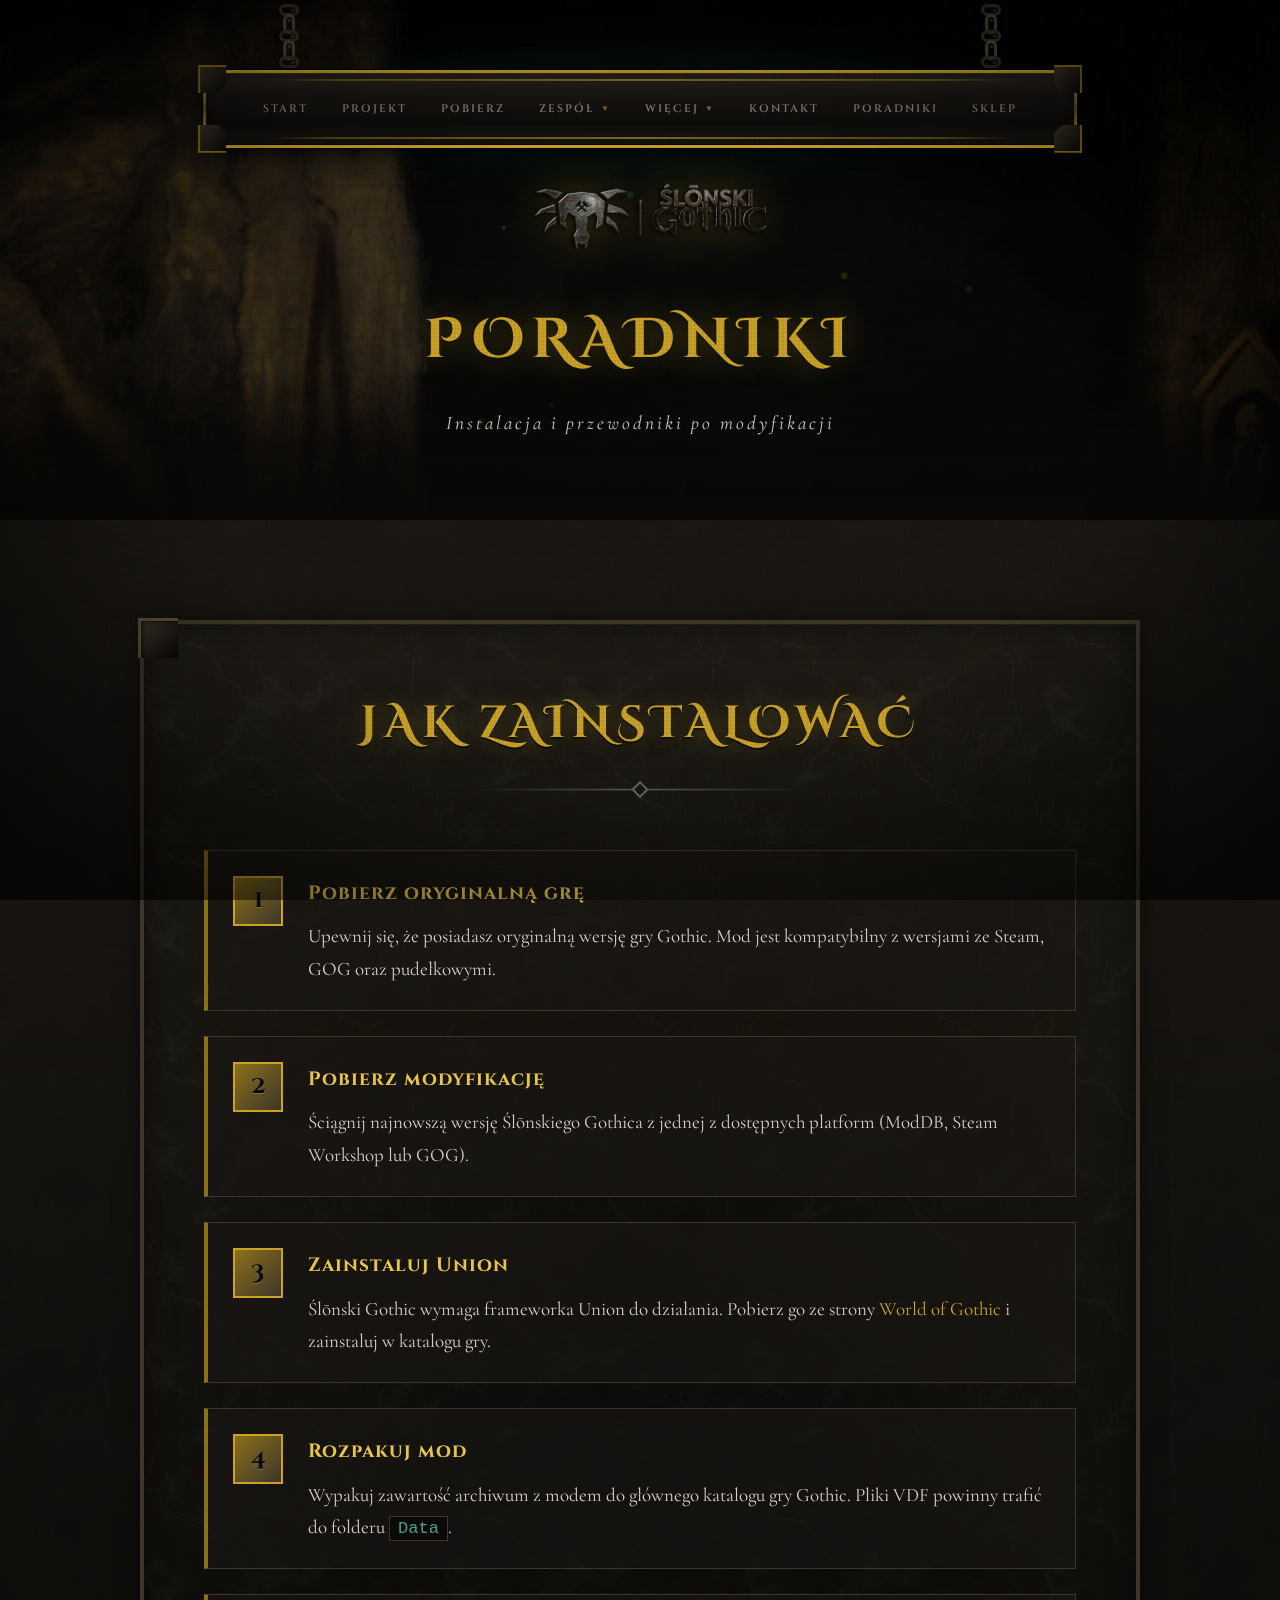
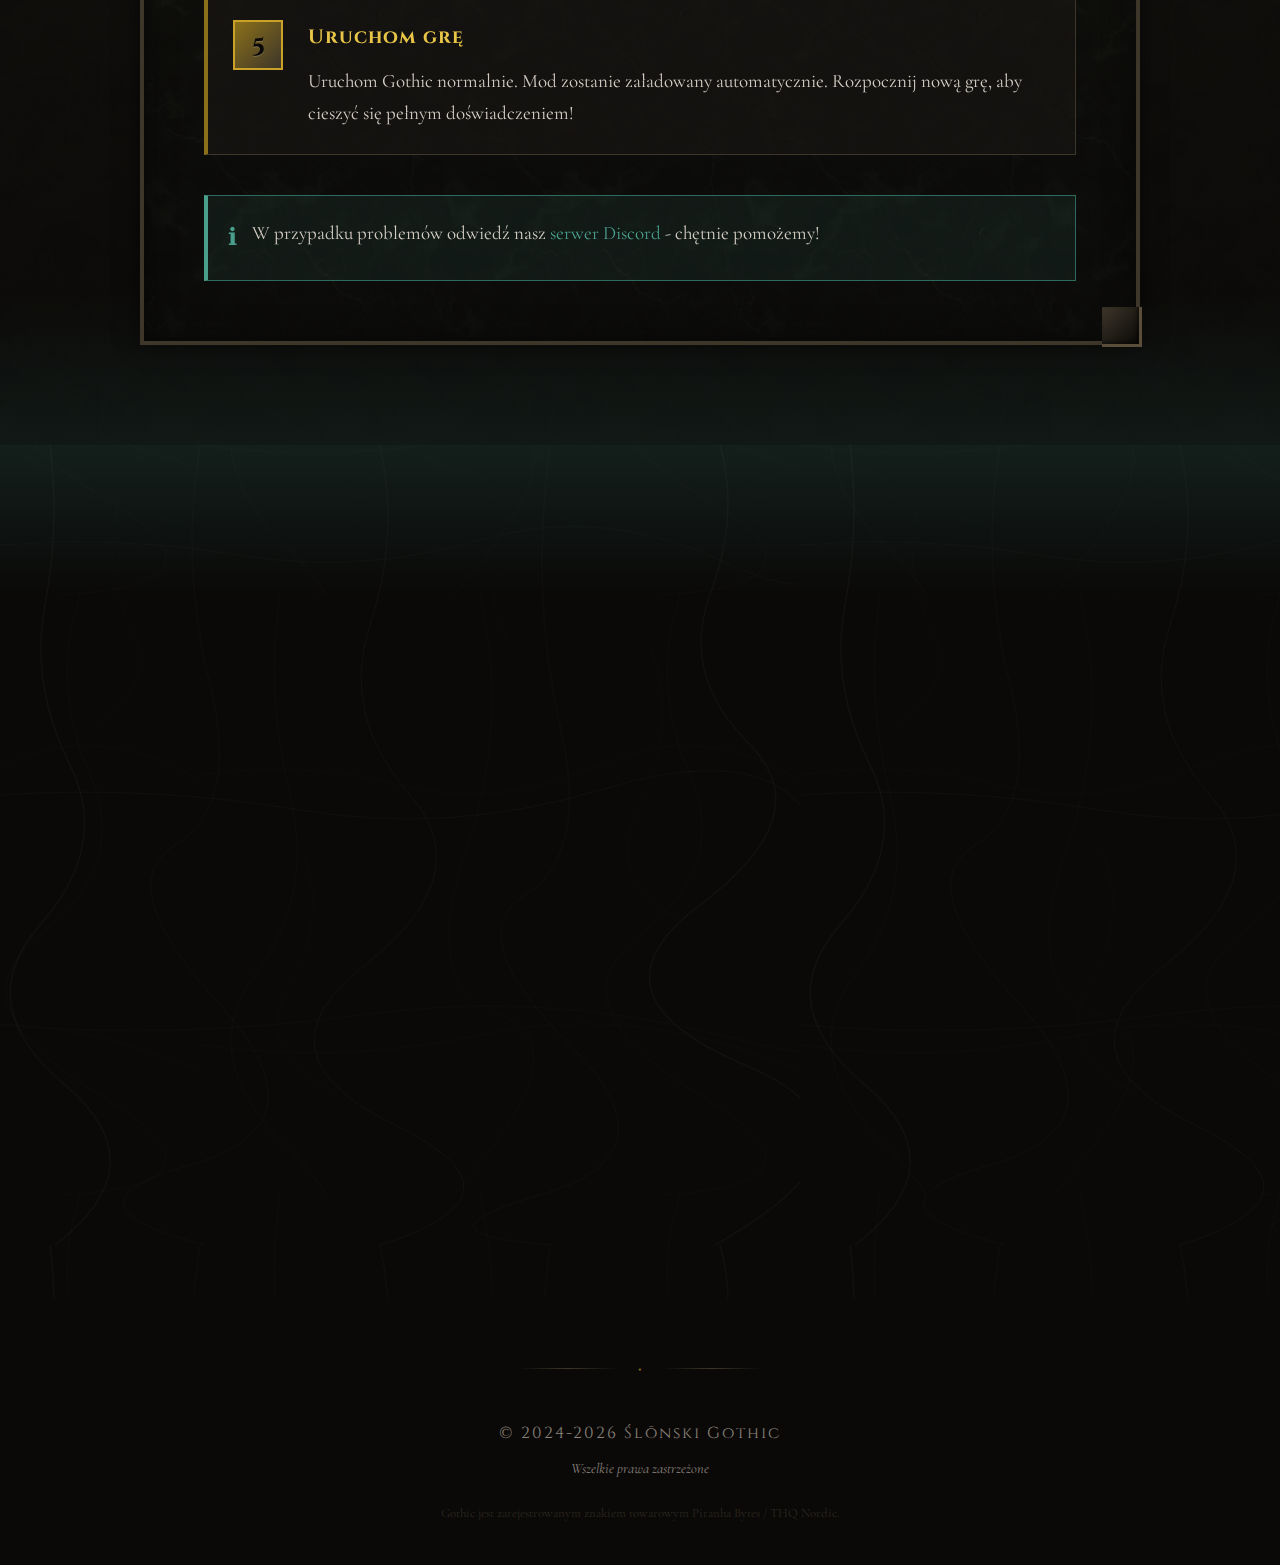
<file: poradniki.html>
<!DOCTYPE html>
<html lang="pl">
<head>
    <meta charset="UTF-8">
    <meta name="viewport" content="width=device-width, initial-scale=1.0">
    <title>Poradniki - Ślōnski Gothic</title>
    <meta name="description" content="Jak zainstalować Ślōnski Gothic - poradniki instalacji i lista zmian modyfikacji.">

    <link rel="preconnect" href="https://fonts.googleapis.com">
    <link rel="preconnect" href="https://fonts.gstatic.com" crossorigin>
    <link href="https://fonts.googleapis.com/css2?family=Cinzel+Decorative:wght@400;700;900&family=Cinzel:wght@400;600;700&family=Cormorant+Garamond:ital,wght@0,400;0,600;1,400&display=swap" rel="stylesheet">

    <link rel="stylesheet" href="styles.css">
</head>
<body>
    <!-- Particle canvas for atmospheric effects -->
    <canvas id="particles"></canvas>

    <!-- Navigation -->
    <nav class="main-nav">
        <div class="nav-chain nav-chain-left">
            <span class="chain-link"></span>
            <span class="chain-link"></span>
            <span class="chain-link"></span>
            <span class="chain-link"></span>
            <span class="chain-link"></span>
        </div>
        <div class="nav-chain nav-chain-right">
            <span class="chain-link"></span>
            <span class="chain-link"></span>
            <span class="chain-link"></span>
            <span class="chain-link"></span>
            <span class="chain-link"></span>
        </div>
        <div class="nav-glow"></div>
        <div class="nav-frame">
            <div class="nav-corner nav-corner-tl"></div>
            <div class="nav-corner nav-corner-tr"></div>
            <div class="nav-corner nav-corner-bl"></div>
            <div class="nav-corner nav-corner-br"></div>
            <div class="nav-border-ornament nav-border-top"></div>
            <div class="nav-border-ornament nav-border-bottom"></div>
            <div class="nav-links">
                <a href="index.html" class="nav-link">
                    <span class="nav-link-text">Start</span>
                    <span class="nav-link-glow"></span>
                </a>
                <span class="nav-separator">◆</span>
                <a href="index.html#about" class="nav-link">
                    <span class="nav-link-text">Projekt</span>
                    <span class="nav-link-glow"></span>
                </a>
                <span class="nav-separator">◆</span>
                <a href="index.html#download" class="nav-link">
                    <span class="nav-link-text">Pobierz</span>
                    <span class="nav-link-glow"></span>
                </a>
                <span class="nav-separator">◆</span>

                <!-- Zespół Dropdown -->
                <div class="nav-dropdown">
                    <button class="nav-dropdown-toggle">
                        <span class="nav-link-text">Zespół</span>
                        <span class="dropdown-arrow">▼</span>
                        <span class="nav-link-glow"></span>
                    </button>
                    <div class="nav-dropdown-menu">
                        <a href="index.html#team" class="nav-dropdown-item">Ekipa</a>
                        <a href="index.html#aktorzy" class="nav-dropdown-item">Aktorzy</a>
                    </div>
                </div>
                <span class="nav-separator">◆</span>

                <!-- Więcej Dropdown -->
                <div class="nav-dropdown">
                    <button class="nav-dropdown-toggle">
                        <span class="nav-link-text">Więcej</span>
                        <span class="dropdown-arrow">▼</span>
                        <span class="nav-link-glow"></span>
                    </button>
                    <div class="nav-dropdown-menu">
                        <a href="index.html#faq" class="nav-dropdown-item">FAQ</a>
                        <a href="index.html#media" class="nav-dropdown-item">Media</a>
                        <div class="nav-dropdown-divider"></div>
                        <a href="index.html#partnerzy" class="nav-dropdown-item">Partnerzy</a>
                        <a href="index.html#patronat" class="nav-dropdown-item">Patronat</a>
                    </div>
                </div>
                <span class="nav-separator">◆</span>

                <a href="index.html#contact" class="nav-link">
                    <span class="nav-link-text">Kontakt</span>
                    <span class="nav-link-glow"></span>
                </a>
                <span class="nav-separator">◆</span>

                <a href="poradniki.html" class="nav-link">
                    <span class="nav-link-text">Poradniki</span>
                    <span class="nav-link-glow"></span>
                </a>
                <span class="nav-separator">◆</span>

                <a href="sklep.html" class="nav-link">
                    <span class="nav-link-text">Sklep</span>
                    <span class="nav-link-glow"></span>
                </a>
            </div>
        </div>
    </nav>

    <!-- Page Header -->
    <header class="page-header">
        <div class="page-header-content">
            <a href="index.html" class="header-logo-link">
                <img src="assets/logo.png" alt="Ślōnski Gothic" class="header-logo">
            </a>
            <h1 class="page-title">Poradniki</h1>
            <p class="page-subtitle">Instalacja i przewodniki po modyfikacji</p>
        </div>
    </header>

    <!-- Installation Section -->
    <section id="instalacja" class="section instalacja">
        <div class="section-frame">
            <h2 class="section-title">Jak zainstalować</h2>
            <div class="ornament"></div>

            <div class="installation-steps">
                <div class="install-step">
                    <div class="step-number">1</div>
                    <div class="step-content">
                        <h3>Pobierz oryginalną grę</h3>
                        <p>Upewnij się, że posiadasz oryginalną wersję gry Gothic. Mod jest kompatybilny z wersjami ze Steam, GOG oraz pudełkowymi.</p>
                    </div>
                </div>

                <div class="install-step">
                    <div class="step-number">2</div>
                    <div class="step-content">
                        <h3>Pobierz modyfikację</h3>
                        <p>Ściągnij najnowszą wersję Ślōnskiego Gothica z jednej z dostępnych platform (ModDB, Steam Workshop lub GOG).</p>
                    </div>
                </div>

                <div class="install-step">
                    <div class="step-number">3</div>
                    <div class="step-content">
                        <h3>Zainstaluj Union</h3>
                        <p>Ślōnski Gothic wymaga frameworka Union do działania. Pobierz go ze strony <a href="https://worldofgothic.de" target="_blank" rel="noopener">World of Gothic</a> i zainstaluj w katalogu gry.</p>
                    </div>
                </div>

                <div class="install-step">
                    <div class="step-number">4</div>
                    <div class="step-content">
                        <h3>Rozpakuj mod</h3>
                        <p>Wypakuj zawartość archiwum z modem do głównego katalogu gry Gothic. Pliki VDF powinny trafić do folderu <code>Data</code>.</p>
                    </div>
                </div>

                <div class="install-step">
                    <div class="step-number">5</div>
                    <div class="step-content">
                        <h3>Uruchom grę</h3>
                        <p>Uruchom Gothic normalnie. Mod zostanie załadowany automatycznie. Rozpocznij nową grę, aby cieszyć się pełnym doświadczeniem!</p>
                    </div>
                </div>
            </div>

            <div class="install-note">
                <span class="note-icon">ℹ</span>
                <p>W przypadku problemów odwiedź nasz <a href="https://discord.gg/BFUJcVbu" target="_blank" rel="noopener">serwer Discord</a> - chętnie pomożemy!</p>
            </div>
        </div>
    </section>

    <!-- Changes Teaser Section -->
    <section id="zmiany" class="section zmiany-teaser">
        <div class="section-frame">
            <h2 class="section-title">Co nowego?</h2>
            <div class="ornament"></div>

            <div class="teaser-content">
                <p class="teaser-text">
                    Chcielibyśmy, żebyś sam odkrył wszystkie nowości, które dla Ciebie przygotowaliśmy - tak jak w 2001 roku, gdy każdy zakamarek Górniczej Doliny krył niespodzianki.
                </p>
                <p class="teaser-text">
                    Ale jeśli wahasz się, czy warto spróbować...
                </p>
                <a href="zmiany.html" class="cta-button changelog-btn">
                    <span class="btn-decoration btn-decoration-left">⟨</span>
                    <span class="btn-text">Zobacz listę zmian</span>
                    <span class="btn-decoration btn-decoration-right">⟩</span>
                </a>
                <p class="teaser-note">
                    <small>Uwaga: lista zawiera spoilery!</small>
                </p>
            </div>
        </div>
    </section>

    <!-- Footer -->
    <footer class="footer">
        <div class="footer-decoration">
            <div class="footer-line"></div>
            <span class="footer-diamond">◆</span>
            <div class="footer-line"></div>
        </div>
        <div class="footer-frame">
            <p class="footer-copyright">&copy; 2024-<span id="copyright-year">2025</span> Ślōnski Gothic</p>
            <p class="footer-tagline">Wszelkie prawa zastrzeżone</p>
            <p class="disclaimer">Gothic jest zarejestrowanym znakiem towarowym Piranha Bytes / THQ Nordic.</p>
        </div>
    </footer>

    <script src="script.js"></script>
</body>
</html>
</file>
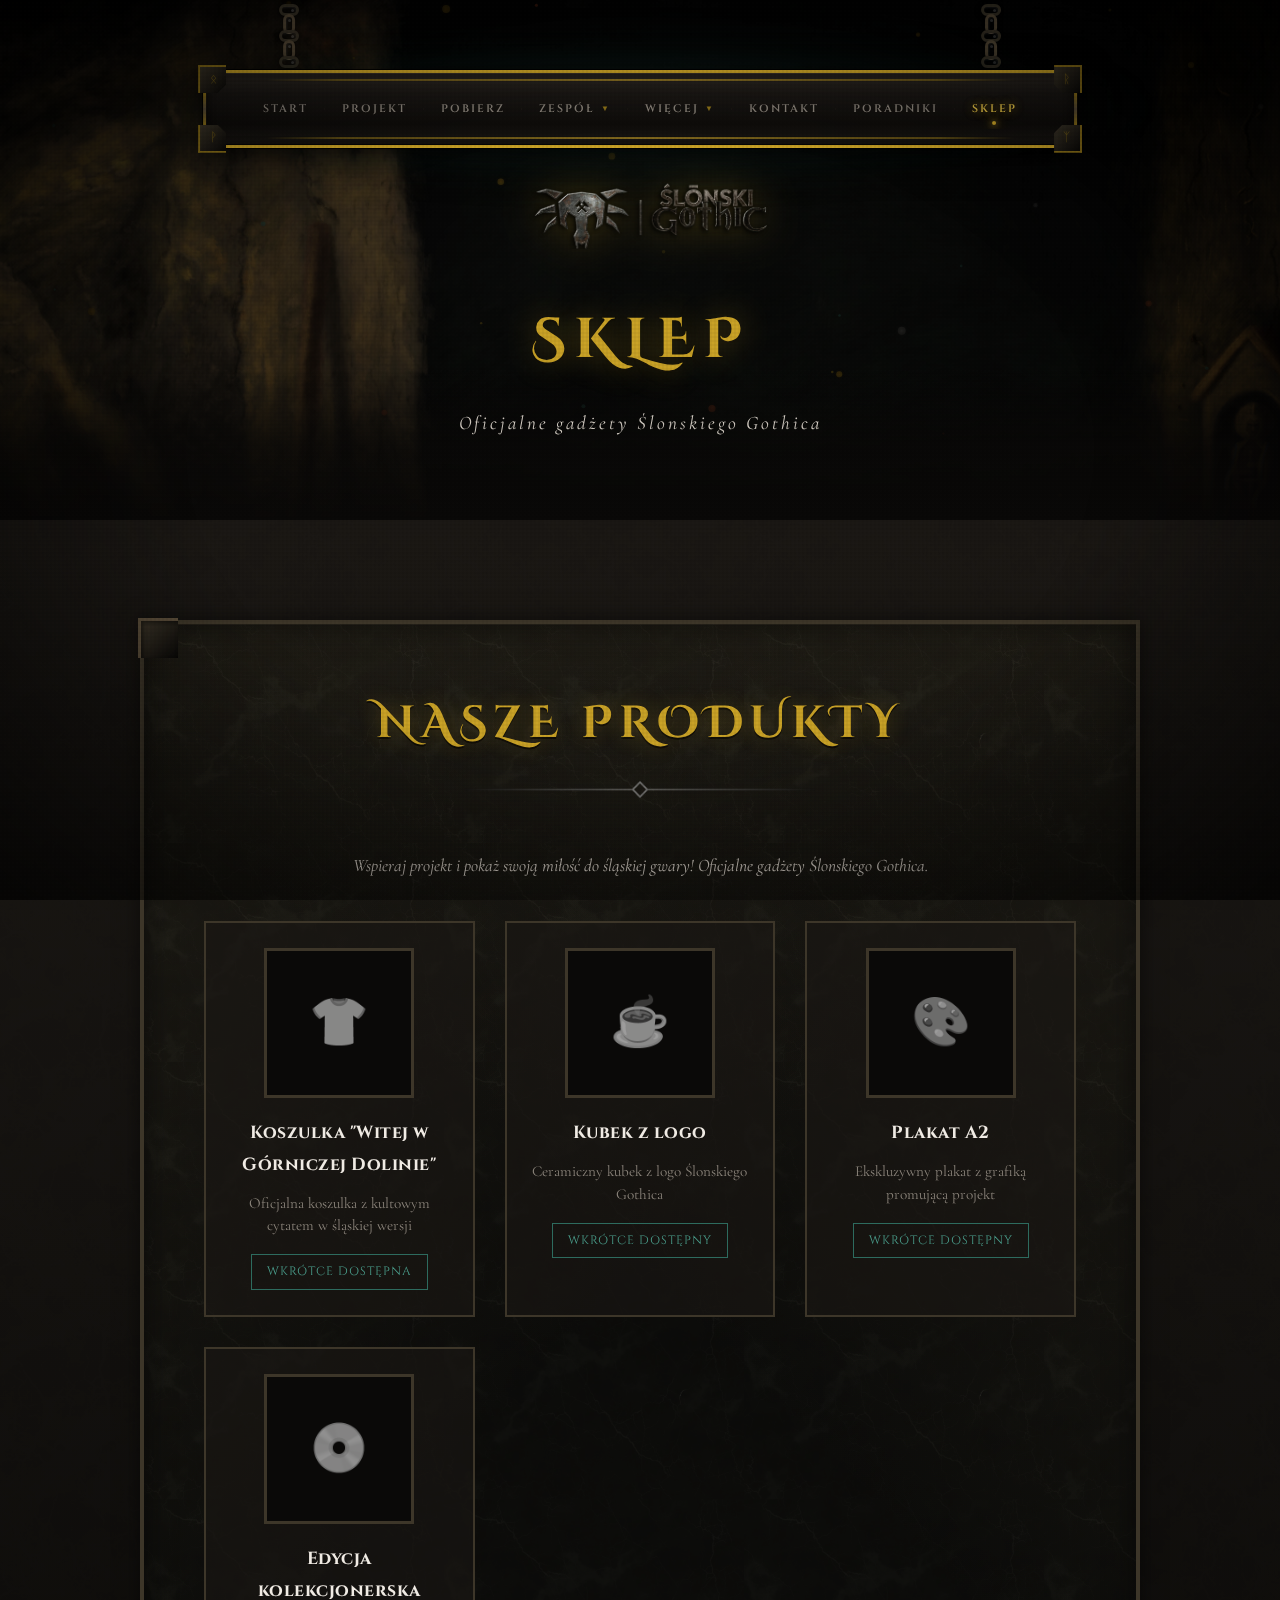
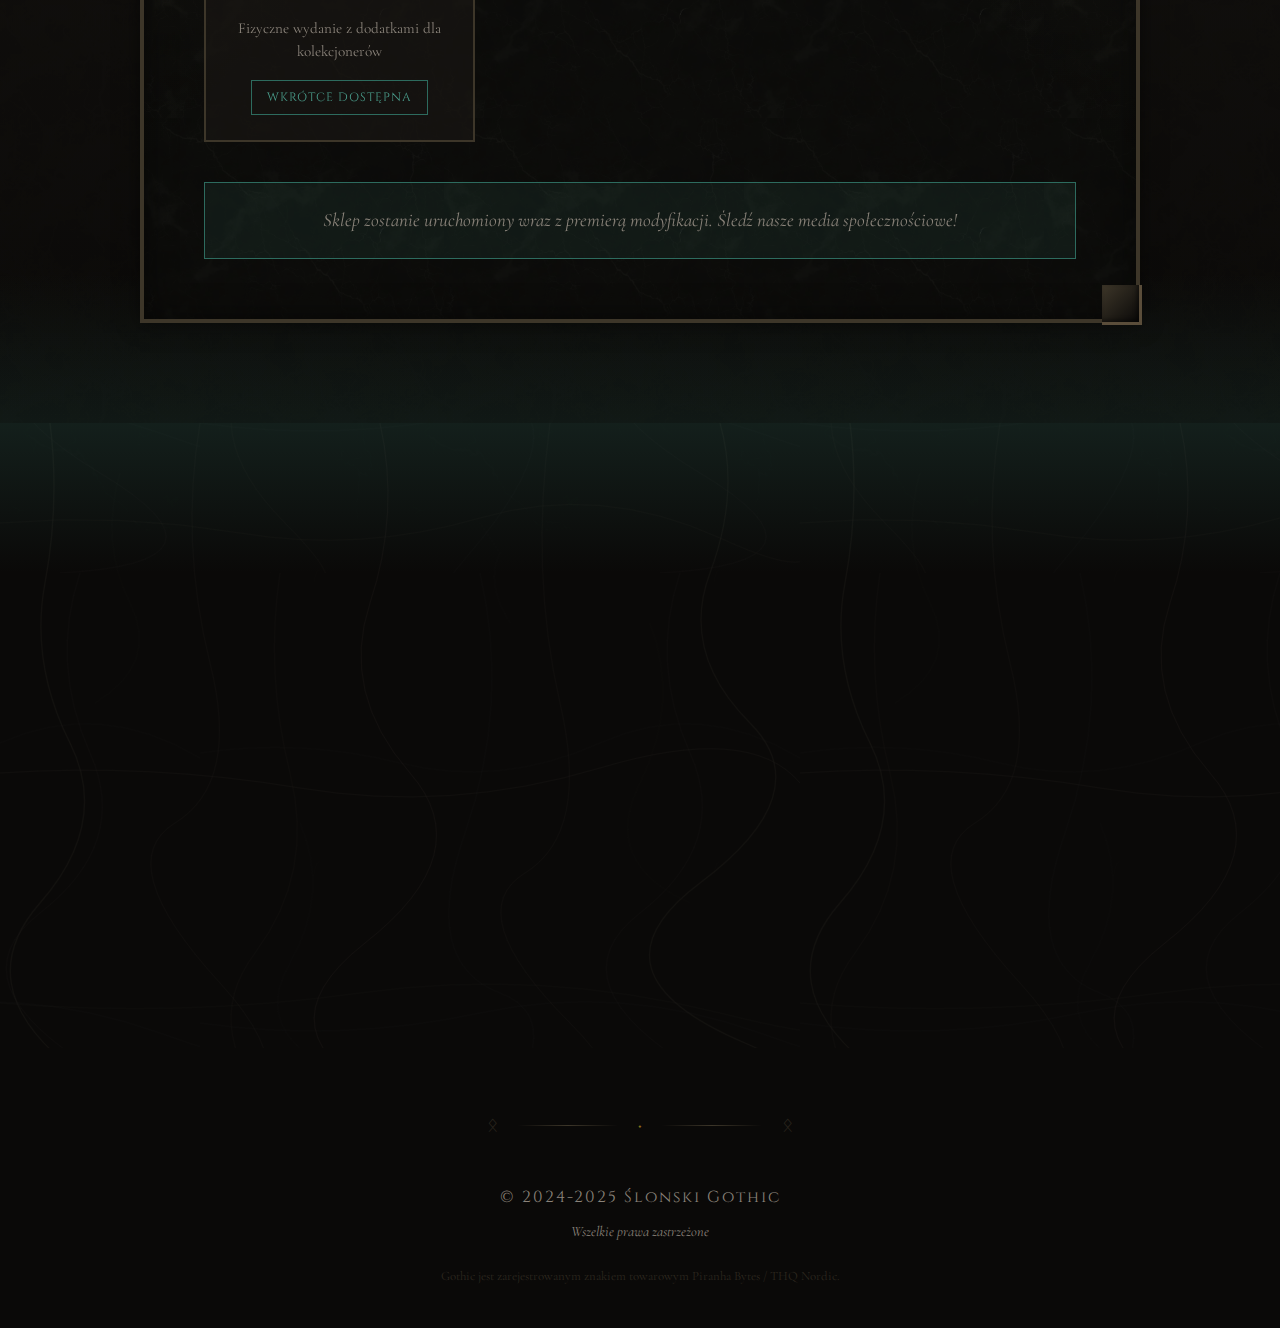
<file: sklep.html>
<!DOCTYPE html>
<html lang="pl">
<head>
    <meta charset="UTF-8">
    <meta name="viewport" content="width=device-width, initial-scale=1.0">
    <title>Sklep - Ślonski Gothic</title>
    <meta name="description" content="Oficjalny sklep Ślonski Gothic - gadżety, koszulki i pamiątki dla fanów śląskiej gwary.">

    <link rel="preconnect" href="https://fonts.googleapis.com">
    <link rel="preconnect" href="https://fonts.gstatic.com" crossorigin>
    <link href="https://fonts.googleapis.com/css2?family=Cinzel+Decorative:wght@400;700;900&family=Cinzel:wght@400;600;700&family=Cormorant+Garamond:ital,wght@0,400;0,600;1,400&display=swap" rel="stylesheet">

    <link rel="stylesheet" href="styles.css">
</head>
<body>
    <!-- Particle canvas for atmospheric effects -->
    <canvas id="particles"></canvas>

    <!-- Navigation -->
    <nav class="main-nav">
        <div class="nav-chain nav-chain-left">
            <span class="chain-link"></span>
            <span class="chain-link"></span>
            <span class="chain-link"></span>
            <span class="chain-link"></span>
            <span class="chain-link"></span>
        </div>
        <div class="nav-chain nav-chain-right">
            <span class="chain-link"></span>
            <span class="chain-link"></span>
            <span class="chain-link"></span>
            <span class="chain-link"></span>
            <span class="chain-link"></span>
        </div>
        <div class="nav-glow"></div>
        <div class="nav-frame">
            <div class="nav-corner nav-corner-tl">
                <span class="corner-rune">ᛟ</span>
            </div>
            <div class="nav-corner nav-corner-tr">
                <span class="corner-rune">ᚱ</span>
            </div>
            <div class="nav-corner nav-corner-bl">
                <span class="corner-rune">ᚹ</span>
            </div>
            <div class="nav-corner nav-corner-br">
                <span class="corner-rune">ᛉ</span>
            </div>
            <div class="nav-border-ornament nav-border-top"></div>
            <div class="nav-border-ornament nav-border-bottom"></div>
            <div class="nav-links">
                <a href="index.html" class="nav-link">
                    <span class="nav-link-text">Start</span>
                    <span class="nav-link-glow"></span>
                </a>
                <span class="nav-separator">◆</span>
                <a href="index.html#about" class="nav-link">
                    <span class="nav-link-text">Projekt</span>
                    <span class="nav-link-glow"></span>
                </a>
                <span class="nav-separator">◆</span>
                <a href="index.html#download" class="nav-link">
                    <span class="nav-link-text">Pobierz</span>
                    <span class="nav-link-glow"></span>
                </a>
                <span class="nav-separator">◆</span>

                <!-- Zespół Dropdown -->
                <div class="nav-dropdown">
                    <button class="nav-dropdown-toggle">
                        <span class="nav-link-text">Zespół</span>
                        <span class="dropdown-arrow">▼</span>
                        <span class="nav-link-glow"></span>
                    </button>
                    <div class="nav-dropdown-menu">
                        <a href="index.html#team" class="nav-dropdown-item">Ekipa</a>
                        <a href="index.html#aktorzy" class="nav-dropdown-item">Aktorzy</a>
                    </div>
                </div>
                <span class="nav-separator">◆</span>

                <!-- Więcej Dropdown -->
                <div class="nav-dropdown">
                    <button class="nav-dropdown-toggle">
                        <span class="nav-link-text">Więcej</span>
                        <span class="dropdown-arrow">▼</span>
                        <span class="nav-link-glow"></span>
                    </button>
                    <div class="nav-dropdown-menu">
                        <a href="index.html#faq" class="nav-dropdown-item">FAQ</a>
                        <a href="index.html#media" class="nav-dropdown-item">Media</a>
                        <div class="nav-dropdown-divider"></div>
                        <a href="index.html#partnerzy" class="nav-dropdown-item">Partnerzy</a>
                        <a href="index.html#patronat" class="nav-dropdown-item">Patronat</a>
                    </div>
                </div>
                <span class="nav-separator">◆</span>

                <a href="index.html#contact" class="nav-link">
                    <span class="nav-link-text">Kontakt</span>
                    <span class="nav-link-glow"></span>
                </a>
                <span class="nav-separator">◆</span>

                <a href="poradniki.html" class="nav-link">
                    <span class="nav-link-text">Poradniki</span>
                    <span class="nav-link-glow"></span>
                </a>
                <span class="nav-separator">◆</span>

                <a href="sklep.html" class="nav-link active">
                    <span class="nav-link-text">Sklep</span>
                    <span class="nav-link-glow"></span>
                </a>
            </div>
        </div>
    </nav>

    <!-- Page Header -->
    <header class="page-header">
        <div class="page-header-content">
            <a href="index.html" class="header-logo-link">
                <img src="assets/logo.png" alt="Ślonski Gothic" class="header-logo">
            </a>
            <h1 class="page-title">Sklep</h1>
            <p class="page-subtitle">Oficjalne gadżety Ślonskiego Gothica</p>
        </div>
    </header>

    <!-- Merch/Shop Section -->
    <section id="sklep" class="section sklep">
        <div class="section-frame">
            <h2 class="section-title">Nasze produkty</h2>
            <div class="ornament"></div>

            <p class="shop-intro">Wspieraj projekt i pokaż swoją miłość do śląskiej gwary! Oficjalne gadżety Ślonskiego Gothica.</p>

            <div class="merch-grid">
                <div class="merch-item">
                    <div class="merch-image-frame">
                        <div class="merch-placeholder">
                            <span class="merch-icon">👕</span>
                        </div>
                    </div>
                    <h4 class="merch-name">Koszulka "Witej w Górniczej Dolinie"</h4>
                    <p class="merch-description">Oficjalna koszulka z kultowym cytatem w śląskiej wersji</p>
                    <span class="merch-status">Wkrótce dostępna</span>
                </div>

                <div class="merch-item">
                    <div class="merch-image-frame">
                        <div class="merch-placeholder">
                            <span class="merch-icon">☕</span>
                        </div>
                    </div>
                    <h4 class="merch-name">Kubek z logo</h4>
                    <p class="merch-description">Ceramiczny kubek z logo Ślonskiego Gothica</p>
                    <span class="merch-status">Wkrótce dostępny</span>
                </div>

                <div class="merch-item">
                    <div class="merch-image-frame">
                        <div class="merch-placeholder">
                            <span class="merch-icon">🎨</span>
                        </div>
                    </div>
                    <h4 class="merch-name">Plakat A2</h4>
                    <p class="merch-description">Ekskluzywny plakat z grafiką promującą projekt</p>
                    <span class="merch-status">Wkrótce dostępny</span>
                </div>

                <div class="merch-item">
                    <div class="merch-image-frame">
                        <div class="merch-placeholder">
                            <span class="merch-icon">📀</span>
                        </div>
                    </div>
                    <h4 class="merch-name">Edycja kolekcjonerska</h4>
                    <p class="merch-description">Fizyczne wydanie z dodatkami dla kolekcjonerów</p>
                    <span class="merch-status">Wkrótce dostępna</span>
                </div>
            </div>

            <div class="shop-note">
                <p>Sklep zostanie uruchomiony wraz z premierą modyfikacji. Śledź nasze media społecznościowe!</p>
            </div>
        </div>
    </section>

    <!-- Contact CTA Section -->
    <section class="section contact-cta">
        <div class="section-frame">
            <h2 class="section-title">Masz pytania?</h2>
            <div class="ornament"></div>
            <p class="cta-text">Skontaktuj się z nami przez media społecznościowe lub e-mail.</p>
            <a href="index.html#contact" class="cta-button">
                <span class="btn-decoration btn-decoration-left">⟨</span>
                <span class="btn-text">Przejdź do kontaktu</span>
                <span class="btn-decoration btn-decoration-right">⟩</span>
            </a>
        </div>
    </section>

    <!-- Footer -->
    <footer class="footer">
        <div class="footer-decoration">
            <span class="footer-rune">ᛟ</span>
            <div class="footer-line"></div>
            <span class="footer-diamond">◆</span>
            <div class="footer-line"></div>
            <span class="footer-rune">ᛟ</span>
        </div>
        <div class="footer-frame">
            <p class="footer-copyright">&copy; 2024-2025 Ślonski Gothic</p>
            <p class="footer-tagline">Wszelkie prawa zastrzeżone</p>
            <p class="disclaimer">Gothic jest zarejestrowanym znakiem towarowym Piranha Bytes / THQ Nordic.</p>
        </div>
    </footer>

    <script src="script.js"></script>
</body>
</html>
</file>
<file: styles.css>
/* =====================================================
   ŚLONSKI GOTHIC - Dark Fantasy Gothic Theme
   2010-era Gaming Website Aesthetic
   ===================================================== */

/* CSS Variables */
:root {
    --color-bg-dark: #0a0908;
    --color-bg-medium: #1a1714;
    --color-bg-light: #2a2520;
    --color-stone: #3d3629;
    --color-stone-light: #5a4d3a;
    --color-gold: #c9a227;
    --color-gold-light: #e8c547;
    --color-gold-dark: #8b7019;
    --color-fire: #ff6b35;
    --color-fire-glow: #ff9f1c;
    --color-text: #d4cdc4;
    --color-text-light: #f0ebe4;
    --color-text-muted: #8a837a;
    --color-blood: #8b0000;

    /* Mystical teal/green from game UI */
    --color-mist: #4a9e8c;
    --color-mist-dark: #2d6b5e;
    --color-mist-glow: rgba(74, 158, 140, 0.4);

    /* Typography */
    --font-display: 'Cinzel Decorative', serif;
    --font-heading: 'Cinzel', serif;
    --font-body: 'Cormorant Garamond', serif;

    --border-ornate: 3px solid var(--color-gold-dark);
    --shadow-glow: 0 0 20px rgba(201, 162, 39, 0.3);
    --shadow-glow-strong: 0 0 40px rgba(201, 162, 39, 0.5), 0 0 80px rgba(201, 162, 39, 0.2);
    --shadow-fire: 0 0 30px rgba(255, 107, 53, 0.5);
    --shadow-mist: 0 0 30px rgba(74, 158, 140, 0.5);

    /* Animation timings */
    --ease-dramatic: cubic-bezier(0.22, 1, 0.36, 1);
    --ease-bounce: cubic-bezier(0.68, -0.55, 0.265, 1.55);
}

/* Reset & Base */
*, *::before, *::after {
    box-sizing: border-box;
    margin: 0;
    padding: 0;
}

html {
    scroll-behavior: smooth;
}

body {
    font-family: var(--font-body);
    font-size: 19px;
    line-height: 1.8;
    color: var(--color-text);
    background-color: var(--color-bg-dark);
    background-image:
        radial-gradient(ellipse at top, rgba(42, 37, 32, 0.4) 0%, transparent 70%),
        url('data:image/svg+xml,<svg xmlns="http://www.w3.org/2000/svg" viewBox="0 0 100 100"><rect fill="%230a0908" width="100" height="100"/><rect fill="%231a1714" x="25" y="25" width="50" height="50" opacity="0.1"/></svg>');
    background-size: 100% 100%, 50px 50px;
    overflow-x: hidden;
    cursor: default;
}

/* Cinematic grain overlay */
.grain-overlay {
    position: fixed;
    top: 0;
    left: 0;
    width: 100%;
    height: 100%;
    pointer-events: none;
    z-index: 9999;
    opacity: 0.03;
    background-image: url('data:image/svg+xml,<svg viewBox="0 0 200 200" xmlns="http://www.w3.org/2000/svg"><filter id="noise"><feTurbulence type="fractalNoise" baseFrequency="0.9" numOctaves="4" stitchTiles="stitch"/></filter><rect width="100%" height="100%" filter="url(%23noise)"/></svg>');
    animation: grain 0.5s steps(10) infinite;
}

@keyframes grain {
    0%, 100% { transform: translate(0, 0); }
    10% { transform: translate(-2%, -2%); }
    20% { transform: translate(2%, 2%); }
    30% { transform: translate(-1%, 1%); }
    40% { transform: translate(1%, -1%); }
    50% { transform: translate(-2%, 2%); }
    60% { transform: translate(2%, -2%); }
    70% { transform: translate(-1%, -1%); }
    80% { transform: translate(1%, 1%); }
    90% { transform: translate(-2%, -1%); }
}

/* Stone texture overlay */
body::before {
    content: '';
    position: fixed;
    top: 0;
    left: 0;
    width: 100%;
    height: 100%;
    background:
        repeating-linear-gradient(
            90deg,
            transparent,
            transparent 2px,
            rgba(0,0,0,0.03) 2px,
            rgba(0,0,0,0.03) 4px
        ),
        repeating-linear-gradient(
            0deg,
            transparent,
            transparent 2px,
            rgba(0,0,0,0.03) 2px,
            rgba(0,0,0,0.03) 4px
        );
    pointer-events: none;
    z-index: 1000;
}

/* Vignette effect */
body::after {
    content: '';
    position: fixed;
    top: 0;
    left: 0;
    width: 100%;
    height: 100%;
    background: radial-gradient(ellipse at center, transparent 0%, transparent 50%, rgba(0,0,0,0.7) 100%);
    pointer-events: none;
    z-index: 999;
}

/* Particle Canvas */
#particles {
    position: fixed;
    top: 0;
    left: 0;
    width: 100%;
    height: 100%;
    pointer-events: none;
    z-index: 1;
}

/* Selection styling */
::selection {
    background: var(--color-gold-dark);
    color: var(--color-bg-dark);
}

/* =====================================================
   AUDIO CONTROL
   ===================================================== */
.audio-btn {
    position: fixed;
    top: 20px;
    right: 20px;
    z-index: 1001;
    background: linear-gradient(180deg, var(--color-bg-light) 0%, var(--color-bg-dark) 100%);
    border: 2px solid var(--color-gold-dark);
    color: var(--color-text-muted);
    padding: 10px 15px;
    font-family: var(--font-heading);
    font-size: 12px;
    letter-spacing: 2px;
    cursor: pointer;
    display: flex;
    align-items: center;
    gap: 8px;
    transition: all 0.3s ease;
}

.audio-btn:hover {
    border-color: var(--color-gold);
    color: var(--color-gold);
    box-shadow: var(--shadow-glow);
}

.audio-btn.playing {
    border-color: var(--color-fire);
    color: var(--color-fire);
}

.audio-btn.playing .audio-icon {
    animation: pulse 1s ease-in-out infinite;
}

@keyframes pulse {
    0%, 100% { opacity: 1; }
    50% { opacity: 0.5; }
}

/* =====================================================
   NAVIGATION - Ancient Runestone Tablet on Chains
   ===================================================== */
.main-nav {
    position: fixed;
    top: 70px;
    left: 50%;
    transform: translateX(-50%);
    z-index: 100;
    animation: navSwing 6s ease-in-out infinite;
    transform-origin: top center;
}

@keyframes navSwing {
    0%, 100% { transform: translateX(-50%) rotate(0deg); }
    25% { transform: translateX(-50%) rotate(0.3deg); }
    75% { transform: translateX(-50%) rotate(-0.3deg); }
}

/* Chains hanging from top */
.nav-chain {
    position: absolute;
    top: -70px;
    display: flex;
    flex-direction: column;
    align-items: center;
    z-index: -1;
}

.nav-chain-left {
    left: 80px;
}

.nav-chain-right {
    right: 80px;
}

.chain-link {
    width: 12px;
    height: 20px;
    border: 3px solid var(--color-stone-light);
    border-radius: 6px;
    margin-top: -6px;
    position: relative;
    background: transparent;
    box-shadow:
        inset 1px 1px 2px rgba(255,255,255,0.1),
        inset -1px -1px 2px rgba(0,0,0,0.3),
        1px 2px 4px rgba(0,0,0,0.5);
}

.chain-link:nth-child(odd) {
    transform: rotate(90deg);
    margin-top: -8px;
    border-color: var(--color-stone);
}

.chain-link:first-child {
    margin-top: 0;
}

/* Metallic sheen on chains */
.chain-link::after {
    content: '';
    position: absolute;
    top: 2px;
    left: 2px;
    width: 3px;
    height: 3px;
    background: rgba(255,255,255,0.2);
    border-radius: 50%;
}

/* Mystical glow behind the navigation */
.nav-glow {
    position: absolute;
    top: 50%;
    left: 50%;
    transform: translate(-50%, -50%);
    width: 120%;
    height: 200%;
    background: radial-gradient(ellipse at center,
        rgba(74, 158, 140, 0.25) 0%,
        rgba(74, 158, 140, 0.1) 30%,
        transparent 70%
    );
    filter: blur(20px);
    pointer-events: none;
    animation: glowPulse 3s ease-in-out infinite;
}

@keyframes glowPulse {
    0%, 100% { opacity: 0.6; transform: translate(-50%, -50%) scale(1); }
    50% { opacity: 1; transform: translate(-50%, -50%) scale(1.1); }
}

.nav-frame {
    position: relative;
    padding: 16px 45px;
    background:
        linear-gradient(180deg,
            rgba(45, 40, 35, 0.98) 0%,
            rgba(26, 23, 20, 0.99) 30%,
            rgba(15, 13, 11, 0.99) 70%,
            rgba(26, 23, 20, 0.98) 100%
        );
    border: 3px solid transparent;
    border-image: linear-gradient(180deg,
        var(--color-gold) 0%,
        var(--color-gold-dark) 30%,
        var(--color-stone-light) 50%,
        var(--color-gold-dark) 70%,
        var(--color-gold) 100%
    ) 1;
    box-shadow:
        0 0 0 1px rgba(0, 0, 0, 0.8),
        0 4px 20px rgba(0, 0, 0, 0.6),
        0 8px 40px rgba(0, 0, 0, 0.4),
        inset 0 1px 0 rgba(90, 77, 58, 0.4),
        inset 0 -1px 0 rgba(0, 0, 0, 0.6),
        inset 2px 0 8px rgba(0, 0, 0, 0.3),
        inset -2px 0 8px rgba(0, 0, 0, 0.3);
}

/* Stone texture overlay */
.nav-frame::before {
    content: '';
    position: absolute;
    top: 0;
    left: 0;
    right: 0;
    bottom: 0;
    background:
        url('data:image/svg+xml,<svg xmlns="http://www.w3.org/2000/svg" viewBox="0 0 100 100"><rect fill="transparent" width="100" height="100"/><circle cx="20" cy="30" r="1" fill="%23ffffff" opacity="0.02"/><circle cx="60" cy="70" r="0.8" fill="%23ffffff" opacity="0.015"/><circle cx="80" cy="20" r="0.6" fill="%23ffffff" opacity="0.02"/><circle cx="40" cy="80" r="0.7" fill="%23ffffff" opacity="0.015"/></svg>');
    background-size: 50px 50px;
    pointer-events: none;
    opacity: 0.5;
}

/* Carved border ornaments */
.nav-border-ornament {
    position: absolute;
    left: 60px;
    right: 60px;
    height: 2px;
    background: linear-gradient(90deg,
        transparent 0%,
        var(--color-gold-dark) 10%,
        var(--color-gold) 50%,
        var(--color-gold-dark) 90%,
        transparent 100%
    );
    opacity: 0.6;
}

.nav-border-top { top: 6px; }
.nav-border-bottom { bottom: 6px; }

/* Corner pieces with runes */
.nav-corner {
    position: absolute;
    width: 28px;
    height: 28px;
    display: flex;
    align-items: center;
    justify-content: center;
    background: linear-gradient(135deg,
        var(--color-stone) 0%,
        var(--color-bg-dark) 100%
    );
    border: 2px solid var(--color-gold-dark);
    z-index: 5;
}

.nav-corner-tl {
    top: -8px;
    left: -8px;
    border-right: none;
    border-bottom: none;
    clip-path: polygon(0 0, 100% 0, 100% 70%, 70% 100%, 0 100%);
}

.nav-corner-tr {
    top: -8px;
    right: -8px;
    border-left: none;
    border-bottom: none;
    clip-path: polygon(0 0, 100% 0, 100% 100%, 30% 100%, 0 70%);
}

.nav-corner-bl {
    bottom: -8px;
    left: -8px;
    border-right: none;
    border-top: none;
    clip-path: polygon(0 0, 70% 0, 100% 30%, 100% 100%, 0 100%);
}

.nav-corner-br {
    bottom: -8px;
    right: -8px;
    border-left: none;
    border-top: none;
    clip-path: polygon(30% 0, 100% 0, 100% 100%, 0 100%, 0 30%);
}

.corner-rune {
    font-size: 12px;
    color: var(--color-gold-dark);
    opacity: 0.7;
    transition: all 0.4s ease;
    text-shadow: 0 0 4px rgba(201, 162, 39, 0.3);
}

.main-nav:hover .corner-rune {
    opacity: 1;
    color: var(--color-gold);
    text-shadow: 0 0 8px rgba(201, 162, 39, 0.6);
}

/* Navigation links container */
.nav-links {
    display: flex;
    align-items: center;
    gap: 4px;
    position: relative;
    z-index: 2;
}

/* Diamond separators between links */
.nav-separator {
    color: var(--color-stone-light);
    font-size: 5px;
    opacity: 0.4;
    transition: all 0.3s ease;
}

.main-nav:hover .nav-separator {
    opacity: 0.8;
    color: var(--color-gold-dark);
}

/* Navigation links */
.nav-link {
    position: relative;
    color: var(--color-text-muted);
    text-decoration: none;
    font-family: var(--font-heading);
    font-size: 11px;
    font-weight: 600;
    letter-spacing: 2px;
    text-transform: uppercase;
    padding: 10px 12px;
    transition: all 0.4s var(--ease-dramatic);
    overflow: hidden;
}

.nav-link-text {
    position: relative;
    z-index: 2;
    transition: all 0.4s var(--ease-dramatic);
}

/* Ethereal glow effect on hover */
.nav-link-glow {
    position: absolute;
    top: 50%;
    left: 50%;
    width: 0;
    height: 0;
    background: radial-gradient(ellipse at center,
        rgba(201, 162, 39, 0.3) 0%,
        rgba(201, 162, 39, 0.1) 40%,
        transparent 70%
    );
    border-radius: 50%;
    transform: translate(-50%, -50%);
    transition: all 0.5s var(--ease-dramatic);
    pointer-events: none;
}

.nav-link:hover .nav-link-glow {
    width: 150%;
    height: 300%;
}

.nav-link:hover {
    color: var(--color-gold);
}

.nav-link:hover .nav-link-text {
    text-shadow:
        0 0 10px rgba(201, 162, 39, 0.8),
        0 0 20px rgba(201, 162, 39, 0.4),
        0 0 30px rgba(201, 162, 39, 0.2);
    letter-spacing: 2.5px;
}

/* Active state */
.nav-link.active {
    color: var(--color-gold-light);
}

.nav-link.active .nav-link-text {
    text-shadow:
        0 0 8px rgba(201, 162, 39, 0.6),
        0 0 16px rgba(201, 162, 39, 0.3);
}

.nav-link.active::after {
    content: '';
    position: absolute;
    bottom: 4px;
    left: 50%;
    transform: translateX(-50%);
    width: 4px;
    height: 4px;
    background: var(--color-gold);
    border-radius: 50%;
    box-shadow: 0 0 6px var(--color-gold), 0 0 12px var(--color-gold);
}

/* =====================================================
   DROPDOWN MENU
   ===================================================== */
.nav-dropdown {
    position: relative;
}

.nav-dropdown-toggle {
    position: relative;
    color: var(--color-text-muted);
    text-decoration: none;
    font-family: var(--font-heading);
    font-size: 11px;
    font-weight: 600;
    letter-spacing: 2px;
    text-transform: uppercase;
    padding: 10px 12px;
    transition: all 0.4s var(--ease-dramatic);
    cursor: pointer;
    display: flex;
    align-items: center;
    gap: 6px;
    background: none;
    border: none;
}

.nav-dropdown-toggle .nav-link-text {
    position: relative;
    z-index: 2;
    transition: all 0.4s var(--ease-dramatic);
}

.nav-dropdown-toggle .nav-link-glow {
    position: absolute;
    top: 50%;
    left: 50%;
    width: 0;
    height: 0;
    background: radial-gradient(ellipse at center,
        rgba(201, 162, 39, 0.3) 0%,
        rgba(201, 162, 39, 0.1) 40%,
        transparent 70%
    );
    border-radius: 50%;
    transform: translate(-50%, -50%);
    transition: all 0.5s var(--ease-dramatic);
    pointer-events: none;
}

.nav-dropdown-toggle:hover .nav-link-glow {
    width: 150%;
    height: 300%;
}

.nav-dropdown-toggle:hover {
    color: var(--color-gold);
}

.nav-dropdown-toggle:hover .nav-link-text {
    text-shadow:
        0 0 10px rgba(201, 162, 39, 0.8),
        0 0 20px rgba(201, 162, 39, 0.4),
        0 0 30px rgba(201, 162, 39, 0.2);
    letter-spacing: 2.5px;
}

.dropdown-arrow {
    font-size: 8px;
    transition: transform 0.3s ease;
    color: var(--color-gold-dark);
}

.nav-dropdown.active .dropdown-arrow {
    transform: rotate(180deg);
}

.nav-dropdown-menu {
    position: absolute;
    top: 100%;
    left: 50%;
    transform: translateX(-50%) translateY(10px);
    min-width: 180px;
    background: linear-gradient(180deg,
        rgba(45, 40, 35, 0.98) 0%,
        rgba(20, 18, 16, 0.99) 50%,
        rgba(26, 23, 20, 0.98) 100%
    );
    border: 2px solid var(--color-gold-dark);
    box-shadow:
        0 0 0 1px rgba(0, 0, 0, 0.8),
        0 8px 30px rgba(0, 0, 0, 0.7),
        0 0 20px rgba(201, 162, 39, 0.15),
        inset 0 1px 0 rgba(90, 77, 58, 0.3);
    padding: 8px 0;
    opacity: 0;
    visibility: hidden;
    transition: all 0.3s var(--ease-dramatic);
    z-index: 200;
}

.nav-dropdown.active .nav-dropdown-menu {
    opacity: 1;
    visibility: visible;
    transform: translateX(-50%) translateY(0);
}

/* Decorative top edge */
.nav-dropdown-menu::before {
    content: '';
    position: absolute;
    top: -2px;
    left: 20px;
    right: 20px;
    height: 2px;
    background: linear-gradient(90deg,
        transparent 0%,
        var(--color-gold) 30%,
        var(--color-gold) 70%,
        transparent 100%
    );
}

/* Arrow indicator */
.nav-dropdown-menu::after {
    content: '';
    position: absolute;
    top: -8px;
    left: 50%;
    transform: translateX(-50%);
    border-left: 8px solid transparent;
    border-right: 8px solid transparent;
    border-bottom: 8px solid var(--color-gold-dark);
}

.nav-dropdown-item {
    display: block;
    padding: 10px 20px;
    color: var(--color-text-muted);
    text-decoration: none;
    font-family: var(--font-heading);
    font-size: 11px;
    font-weight: 600;
    letter-spacing: 1.5px;
    text-transform: uppercase;
    transition: all 0.3s ease;
    position: relative;
}

.nav-dropdown-item:hover {
    color: var(--color-gold);
    background: rgba(201, 162, 39, 0.1);
    padding-left: 25px;
}

.nav-dropdown-item::before {
    content: '◆';
    position: absolute;
    left: 10px;
    font-size: 6px;
    color: var(--color-gold);
    opacity: 0;
    transition: all 0.3s ease;
}

.nav-dropdown-item:hover::before {
    opacity: 1;
}

.nav-dropdown-divider {
    height: 1px;
    margin: 6px 15px;
    background: linear-gradient(90deg,
        transparent 0%,
        var(--color-stone) 50%,
        transparent 100%
    );
}

/* =====================================================
   HERO SECTION
   ===================================================== */
.hero {
    min-height: 100vh;
    display: flex;
    flex-direction: column;
    align-items: center;
    justify-content: center;
    position: relative;
    padding: 150px 20px 100px;
    background: url('assets/ingame_menu_backdrop.webp') center center / cover no-repeat;
    background-attachment: fixed;
}

/* Dark overlay for readability */
.hero::before {
    content: '';
    position: absolute;
    top: 0;
    left: 0;
    right: 0;
    bottom: 0;
    background:
        radial-gradient(ellipse at center, rgba(0,0,0,0.2) 0%, rgba(0,0,0,0.6) 100%),
        rgba(0, 0, 0, 0.3);
    z-index: 1;
}

/* Mystical fog effect at bottom */
.hero::after {
    content: '';
    position: absolute;
    bottom: 0;
    left: 0;
    right: 0;
    height: 250px;
    background: linear-gradient(to top,
        rgba(74, 158, 140, 0.35) 0%,
        rgba(74, 158, 140, 0.15) 40%,
        transparent 100%
    );
    z-index: 2;
    pointer-events: none;
}

/* Decorative runes */
.hero-rune {
    position: absolute;
    font-size: 8rem;
    color: var(--color-gold-dark);
    opacity: 0.1;
    z-index: 3;
    font-family: serif;
    user-select: none;
    animation: runeFloat 6s ease-in-out infinite;
}

.hero-rune-left {
    left: 5%;
    top: 30%;
}

.hero-rune-right {
    right: 5%;
    top: 40%;
    animation-delay: -3s;
}

@keyframes runeFloat {
    0%, 100% { transform: translateY(0); opacity: 0.1; }
    50% { transform: translateY(-20px); opacity: 0.15; }
}

.hero-content {
    text-align: center;
    position: relative;
    z-index: 10;
    max-width: 900px;
}

/* Logo wrapper for animations */
.logo-wrapper {
    margin-bottom: 30px;
}

.logo {
    width: 90%;
    height: auto;
    filter: drop-shadow(0 0 30px rgba(201, 162, 39, 0.3));
}

.hero-subtitle {
    font-size: 1.4rem;
    color: var(--color-text);
    letter-spacing: 4px;
    margin-bottom: 50px;
    font-style: italic;
    display: flex;
    align-items: center;
    justify-content: center;
    gap: 15px;
    flex-wrap: wrap;
}

.subtitle-decoration {
    color: var(--color-gold-dark);
    font-style: normal;
}

/* Entrance animations */
.animate-on-load {
    opacity: 0;
    transform: translateY(30px);
    animation: fadeInUp 1s var(--ease-dramatic) forwards;
}

.delay-1 { animation-delay: 0.2s; }
.delay-2 { animation-delay: 0.4s; }
.delay-3 { animation-delay: 0.6s; }

@keyframes fadeInUp {
    to {
        opacity: 1;
        transform: translateY(0);
    }
}

/* Progress Bar */
.progress-section {
    margin-bottom: 50px;
}

.progress-label {
    font-family: var(--font-heading);
    font-size: 14px;
    letter-spacing: 4px;
    color: var(--color-text-muted);
    margin-bottom: 15px;
    display: flex;
    align-items: center;
    justify-content: center;
    gap: 12px;
}

.label-rune {
    color: var(--color-gold-dark);
    font-size: 10px;
}

.progress-status {
    margin-top: 12px;
    font-family: var(--font-body);
    font-size: 0.95rem;
    color: var(--color-mist);
    font-style: italic;
    letter-spacing: 1px;
}

/* Gothic game-style progress bar */
.progress-bar {
    width: 380px;
    height: 38px;
    margin: 0 auto;
    padding: 5px;
    position: relative;
    background:
        linear-gradient(180deg,
            rgba(45, 40, 35, 1) 0%,
            rgba(20, 18, 16, 1) 40%,
            rgba(10, 9, 8, 1) 60%,
            rgba(25, 22, 20, 1) 100%
        );
    border: 4px solid var(--color-stone);
    border-top: 4px solid var(--color-gold-dark);
    border-bottom: 4px solid var(--color-gold-dark);
    box-shadow:
        inset 0 3px 6px rgba(0,0,0,0.9),
        inset 0 -2px 4px rgba(0,0,0,0.6),
        inset 3px 0 6px rgba(0,0,0,0.4),
        inset -3px 0 6px rgba(0,0,0,0.4),
        0 0 0 1px rgba(201, 162, 39, 0.3),
        0 4px 16px rgba(0,0,0,0.7),
        0 0 30px rgba(139, 26, 26, 0.2);
}

/* Decorative corner accents */
.progress-bar::before,
.progress-bar::after {
    content: '◆';
    position: absolute;
    top: 50%;
    transform: translateY(-50%);
    font-size: 14px;
    color: var(--color-gold-dark);
    text-shadow: 0 0 6px rgba(201, 162, 39, 0.5);
    z-index: 5;
}

.progress-bar::before {
    left: -24px;
}

.progress-bar::after {
    right: -24px;
}

.progress-fill {
    height: 100%;
    width: 0;
    background: linear-gradient(180deg,
        #a82222 0%,
        #8b1a1a 20%,
        #6b0f0f 40%,
        #4a0808 50%,
        #6b0f0f 60%,
        #8b1a1a 80%,
        #a82222 100%
    );
    transition: width 2s ease-out;
    position: relative;
    border-radius: 1px;
    box-shadow:
        inset 0 2px 0 rgba(255,120,120,0.4),
        inset 0 -2px 0 rgba(0,0,0,0.4),
        0 0 12px rgba(139, 26, 26, 0.6);
}

/* Subtle shine effect */
.progress-fill::before {
    content: '';
    position: absolute;
    top: 3px;
    left: 0;
    right: 0;
    height: 8px;
    background: linear-gradient(180deg, rgba(255,180,180,0.25) 0%, transparent 100%);
    border-radius: 1px;
}

.progress-fill::after {
    content: '';
    position: absolute;
    top: 0;
    right: 0;
    width: 30px;
    height: 100%;
    background: linear-gradient(90deg, transparent, rgba(255,100,100,0.2));
    animation: shimmer 2.5s infinite;
}

@keyframes shimmer {
    0% { opacity: 0; }
    50% { opacity: 1; }
    100% { opacity: 0; }
}

.progress-text {
    position: absolute;
    top: 50%;
    left: 50%;
    transform: translate(-50%, -50%);
    font-family: var(--font-heading);
    font-size: 13px;
    font-weight: 700;
    color: var(--color-text-light);
    text-shadow:
        0 0 10px rgba(139, 26, 26, 0.8),
        0 1px 2px rgba(0,0,0,0.8);
    z-index: 3;
    letter-spacing: 2px;
}

/* CTA Button */
.cta-button {
    display: inline-flex;
    align-items: center;
    gap: 15px;
    padding: 18px 45px;
    background: linear-gradient(180deg, var(--color-stone) 0%, var(--color-bg-dark) 100%);
    border: 2px solid var(--color-gold-dark);
    color: var(--color-gold);
    font-family: var(--font-heading);
    font-size: 14px;
    letter-spacing: 3px;
    text-transform: uppercase;
    text-decoration: none;
    position: relative;
    overflow: hidden;
    transition: all 0.4s var(--ease-dramatic);
}

.cta-button::before {
    content: '';
    position: absolute;
    top: 0;
    left: -100%;
    width: 100%;
    height: 100%;
    background: linear-gradient(90deg, transparent, rgba(201, 162, 39, 0.2), transparent);
    transition: left 0.6s var(--ease-dramatic);
}

.btn-decoration {
    color: var(--color-gold-dark);
    transition: all 0.4s var(--ease-dramatic);
    font-size: 1.2em;
}

.cta-button:hover {
    border-color: var(--color-gold);
    box-shadow: var(--shadow-glow-strong);
    transform: translateY(-3px);
    letter-spacing: 5px;
}

.cta-button:hover .btn-decoration-left {
    transform: translateX(-5px);
    color: var(--color-gold);
}

.cta-button:hover .btn-decoration-right {
    transform: translateX(5px);
    color: var(--color-gold);
}

.cta-button:hover::before {
    left: 100%;
}

/* Scroll Indicator */
.scroll-indicator {
    position: absolute;
    bottom: 40px;
    left: 50%;
    transform: translateX(-50%);
    display: flex;
    flex-direction: column;
    align-items: center;
    gap: 8px;
    z-index: 10;
}

.scroll-line {
    width: 1px;
    height: 40px;
    background: linear-gradient(to bottom, transparent, var(--color-mist));
    animation: scrollLine 2s ease-in-out infinite;
}

@keyframes scrollLine {
    0%, 100% { opacity: 0.3; height: 40px; }
    50% { opacity: 0.8; height: 50px; }
}

.scroll-text {
    font-family: var(--font-heading);
    font-size: 11px;
    letter-spacing: 3px;
    text-transform: uppercase;
    color: var(--color-text-muted);
}

.scroll-arrow {
    color: var(--color-mist);
    font-size: 20px;
    animation: bounce 2s ease-in-out infinite;
    text-shadow: 0 0 10px var(--color-mist-glow);
}

@keyframes bounce {
    0%, 100% { transform: translateY(0); }
    50% { transform: translateY(8px); }
}

/* =====================================================
   PAGE HEADER (Subpages)
   ===================================================== */
.page-header {
    min-height: 45vh;
    display: flex;
    align-items: center;
    justify-content: center;
    position: relative;
    padding: 180px 20px 80px;
    background: url('assets/ingame_menu_backdrop.webp') center center / cover no-repeat;
    background-attachment: fixed;
}

.page-header::before {
    content: '';
    position: absolute;
    top: 0;
    left: 0;
    right: 0;
    bottom: 0;
    background:
        radial-gradient(ellipse at center, rgba(0,0,0,0.3) 0%, rgba(0,0,0,0.7) 100%),
        rgba(0, 0, 0, 0.4);
    z-index: 1;
}

.page-header::after {
    content: '';
    position: absolute;
    bottom: 0;
    left: 0;
    right: 0;
    height: 150px;
    background: linear-gradient(to top,
        var(--color-bg-dark) 0%,
        rgba(10, 9, 8, 0.8) 50%,
        transparent 100%
    );
    z-index: 2;
}

.page-header-content {
    text-align: center;
    position: relative;
    z-index: 10;
    max-width: 800px;
}

.header-logo-link {
    display: inline-block;
    margin-bottom: 30px;
    transition: all 0.3s ease;
}

.header-logo-link:hover {
    transform: scale(1.02);
}

.header-logo {
    width: 280px;
    max-width: 80vw;
    height: auto;
    filter: drop-shadow(0 0 20px rgba(201, 162, 39, 0.3));
}

.page-title {
    font-family: var(--font-display);
    font-size: clamp(2rem, 6vw, 3.5rem);
    color: var(--color-gold);
    text-transform: uppercase;
    letter-spacing: 8px;
    margin-bottom: 15px;
    text-shadow:
        0 0 30px rgba(201, 162, 39, 0.4),
        0 2px 0 var(--color-bg-dark);
}

.page-subtitle {
    font-family: var(--font-body);
    font-size: 1.2rem;
    color: var(--color-text);
    letter-spacing: 3px;
    font-style: italic;
}

/* Contact CTA section for subpages */
.contact-cta {
    text-align: center;
}

.contact-cta .section-frame {
    max-width: 700px;
}

.cta-text {
    font-size: 1.1rem;
    color: var(--color-text-muted);
    margin-bottom: 30px;
}

/* =====================================================
   SECTIONS - General
   ===================================================== */
.section {
    padding: 100px 20px;
    position: relative;
    z-index: 10;
    background-color: var(--color-bg-dark);
    /* Crack patterns for stone wall effect */
    background-image:
        url('data:image/svg+xml,<svg xmlns="http://www.w3.org/2000/svg" viewBox="0 0 800 800"><path d="M50,0 Q60,80 45,160 T70,320 T40,480 T65,640 T55,800" stroke="%231a1714" stroke-width="1.2" fill="none" opacity="0.5"/><path d="M200,0 Q180,120 210,240 T175,400 T220,560 T190,720 T205,800" stroke="%231a1714" stroke-width="0.8" fill="none" opacity="0.4"/><path d="M380,0 Q400,90 370,180 T410,350 T365,520 T395,680 T380,800" stroke="%231a1714" stroke-width="1" fill="none" opacity="0.45"/><path d="M550,0 Q530,150 560,280 T525,450 T570,600 T540,750 T555,800" stroke="%231a1714" stroke-width="0.9" fill="none" opacity="0.35"/><path d="M720,0 Q740,70 710,150 T750,300 T700,460 T745,620 T715,800" stroke="%231a1714" stroke-width="1.1" fill="none" opacity="0.5"/><path d="M0,100 Q120,90 240,110 T480,95 T720,115 T800,100" stroke="%231a1714" stroke-width="0.8" fill="none" opacity="0.35"/><path d="M0,350 Q150,340 300,365 T600,345 T800,360" stroke="%231a1714" stroke-width="1" fill="none" opacity="0.4"/><path d="M0,580 Q180,595 360,570 T720,590 T800,575" stroke="%231a1714" stroke-width="0.7" fill="none" opacity="0.3"/><path d="M120,50 Q100,120 130,180 T95,280" stroke="%230d0c0b" stroke-width="0.6" fill="none" opacity="0.5"/><path d="M650,200 Q680,280 640,360 T690,480" stroke="%230d0c0b" stroke-width="0.5" fill="none" opacity="0.45"/><path d="M300,400 Q330,470 290,540 T340,650" stroke="%230d0c0b" stroke-width="0.6" fill="none" opacity="0.4"/><path d="M480,100 L500,130 Q485,160 510,200" stroke="%230d0c0b" stroke-width="0.4" fill="none" opacity="0.35"/></svg>'),
        url('data:image/svg+xml,<svg xmlns="http://www.w3.org/2000/svg" viewBox="0 0 600 600"><path d="M80,0 Q65,100 90,200 T55,380 T85,550 T70,600" stroke="%23151311" stroke-width="0.8" fill="none" opacity="0.4"/><path d="M280,0 Q310,130 265,260 T300,420 T270,580 T290,600" stroke="%23151311" stroke-width="0.6" fill="none" opacity="0.35"/><path d="M480,0 Q450,90 490,180 T440,340 T500,500 T460,600" stroke="%23151311" stroke-width="0.7" fill="none" opacity="0.4"/><path d="M0,180 Q100,165 200,190 T400,170 T600,185" stroke="%23151311" stroke-width="0.5" fill="none" opacity="0.3"/><path d="M0,450 Q140,470 280,440 T560,460 T600,450" stroke="%23151311" stroke-width="0.6" fill="none" opacity="0.35"/></svg>');
    background-size: 800px 800px, 600px 600px;
    background-position: 0 0, 200px 150px;
}

/* Marble stone texture overlay - weathered stone wall effect */
.section-marble-overlay {
    position: absolute;
    top: 0;
    left: 0;
    right: 0;
    bottom: 0;
    background-image: url('assets/marble_texture.png');
    background-size: 400px auto;
    background-repeat: repeat;
    background-position: 0 0;
    opacity: 0.07;
    mix-blend-mode: soft-light;
    pointer-events: none;
    z-index: 0;
    filter: contrast(1.2);
}

/* Subtle variation for even sections - offset position for visual variety */
.section:nth-child(even) .section-marble-overlay {
    background-position: 150px 100px;
    background-size: 450px auto;
    opacity: 0.055;
    mix-blend-mode: overlay;
}

/* Third section variation - diagonal offset */
.section:nth-child(3n) .section-marble-overlay {
    background-position: 75px 50px;
}

/* Tinted gold marble for warm sections */
.section.about .section-marble-overlay,
.section.team .section-marble-overlay {
    filter: contrast(1.2) sepia(0.15);
}

/* Slightly cooler tone for FAQ/media sections */
.section.faq .section-marble-overlay,
.section.media .section-marble-overlay {
    filter: contrast(1.1) hue-rotate(-5deg);
}

/* Alternating fog effect on sections */
.section:nth-child(odd)::before {
    content: '';
    position: absolute;
    top: 0;
    left: 0;
    right: 0;
    height: 150px;
    background: linear-gradient(to bottom,
        rgba(74, 158, 140, 0.15) 0%,
        transparent 100%
    );
    pointer-events: none;
    z-index: 0;
}

.section:nth-child(even) {
    background: linear-gradient(180deg, var(--color-bg-medium) 0%, var(--color-bg-dark) 100%);
}

.section:nth-child(even)::after {
    content: '';
    position: absolute;
    bottom: 0;
    left: 0;
    right: 0;
    height: 150px;
    background: linear-gradient(to top,
        rgba(74, 158, 140, 0.1) 0%,
        transparent 100%
    );
    pointer-events: none;
    z-index: 0;
}

.section-frame {
    max-width: 1000px;
    margin: 0 auto;
    padding: 60px;
    position: relative;
    z-index: 1;

    /* Stone frame effect like game UI - with marble texture */
    background:
        url('assets/marble_texture.png'),
        linear-gradient(135deg, rgba(61, 54, 41, 0.3) 0%, transparent 50%),
        linear-gradient(225deg, rgba(61, 54, 41, 0.3) 0%, transparent 50%),
        rgba(10, 9, 8, 0.95);
    background-size: 300px auto, 100% 100%, 100% 100%, 100% 100%;
    background-repeat: repeat, no-repeat, no-repeat, no-repeat;
    background-blend-mode: soft-light, normal, normal, normal;
    border: 4px solid var(--color-stone);
    box-shadow:
        inset 0 0 30px rgba(0, 0, 0, 0.5),
        inset 0 1px 0 rgba(90, 77, 58, 0.3),
        0 0 20px rgba(0, 0, 0, 0.5);
}

/* Stone frame corners - matching game UI */
.section-frame::before,
.section-frame::after {
    content: '';
    position: absolute;
    width: 40px;
    height: 40px;
    border: 3px solid var(--color-stone-light);
    background: linear-gradient(135deg, var(--color-stone) 0%, var(--color-bg-dark) 100%);
}

.section-frame::before {
    top: -6px;
    left: -6px;
    border-right: none;
    border-bottom: none;
    box-shadow: inset 2px 2px 4px rgba(0,0,0,0.5);
}

.section-frame::after {
    bottom: -6px;
    right: -6px;
    border-left: none;
    border-top: none;
    box-shadow: inset -2px -2px 4px rgba(0,0,0,0.5);
}

.section-title {
    font-family: var(--font-display);
    font-size: clamp(1.8rem, 5vw, 2.8rem);
    color: var(--color-gold);
    text-align: center;
    text-transform: uppercase;
    letter-spacing: 6px;
    margin-bottom: 15px;
    text-shadow:
        0 0 20px rgba(201, 162, 39, 0.3),
        0 2px 0 var(--color-bg-dark);
    position: relative;
}

.ornament {
    width: 350px;
    max-width: 80%;
    height: 20px;
    margin: 0 auto 50px;
    background-image: url('assets/divider.png');
    background-repeat: no-repeat;
    background-position: center;
    background-size: contain;
    opacity: 0.7;
}

/* Scroll reveal animation */
.section-frame {
    opacity: 0;
    transform: translateY(40px);
    transition: opacity 0.8s var(--ease-dramatic), transform 0.8s var(--ease-dramatic);
}

.section-frame.revealed {
    opacity: 1;
    transform: translateY(0);
}

/* =====================================================
   ABOUT SECTION
   ===================================================== */
.content-columns {
    display: grid;
    grid-template-columns: repeat(auto-fit, minmax(280px, 1fr));
    gap: 40px;
}

.content-block h3 {
    font-family: var(--font-heading);
    font-size: 1.2rem;
    color: var(--color-gold-light);
    margin-bottom: 15px;
    letter-spacing: 2px;
}

.content-block p {
    color: var(--color-text);
    line-height: 1.8;
}

/* =====================================================
   DOWNLOAD SECTION
   ===================================================== */
.download-info {
    text-align: center;
    color: var(--color-text-muted);
    font-size: 1.1rem;
    margin-bottom: 40px;
    font-style: italic;
}

.download-buttons {
    display: flex;
    justify-content: center;
    gap: 30px;
    flex-wrap: wrap;
}

.download-btn {
    display: flex;
    flex-direction: column;
    align-items: center;
    padding: 30px 45px;
    background: linear-gradient(180deg,
        rgba(45, 40, 35, 0.9) 0%,
        rgba(20, 18, 16, 0.95) 50%,
        rgba(30, 26, 22, 0.9) 100%
    );
    border: 3px solid var(--color-stone);
    border-top-color: var(--color-gold-dark);
    border-bottom-color: var(--color-gold-dark);
    text-decoration: none;
    position: relative;
    transition: all 0.4s var(--ease-dramatic);
    box-shadow:
        inset 0 1px 0 rgba(90, 77, 58, 0.3),
        inset 0 -1px 0 rgba(0, 0, 0, 0.4),
        0 4px 20px rgba(0, 0, 0, 0.5);
}

.download-btn:not(.disabled):hover {
    border-color: var(--color-gold);
    transform: translateY(-5px);
    box-shadow:
        inset 0 1px 0 rgba(90, 77, 58, 0.3),
        inset 0 -1px 0 rgba(0, 0, 0, 0.4),
        0 8px 30px rgba(0, 0, 0, 0.6),
        0 0 30px rgba(201, 162, 39, 0.3);
}

.download-btn.disabled {
    opacity: 0.6;
    cursor: not-allowed;
    pointer-events: none;
}

.platform-logo {
    height: 50px;
    width: 120px;
    object-fit: contain;
    margin-bottom: 15px;
    filter: grayscale(100%) brightness(0.8);
    transition: all 0.4s var(--ease-dramatic);
}

.download-btn:not(.disabled):hover .platform-logo {
    filter: grayscale(0%) brightness(1);
    transform: translateY(-3px);
}

/* GOG logo needs inverted colors for visibility on dark background */
.download-gog .platform-logo {
    filter: grayscale(100%) brightness(0.8) invert(1);
}

.download-gog:not(.disabled):hover .platform-logo {
    filter: grayscale(0%) brightness(1) invert(1);
    transform: translateY(-3px);
}

.download-status {
    font-family: var(--font-body);
    font-size: 0.85rem;
    color: var(--color-mist);
    font-style: italic;
    letter-spacing: 1px;
}


/* =====================================================
   TEAM SECTION
   ===================================================== */
.team-grid {
    display: grid;
    grid-template-columns: repeat(auto-fit, minmax(220px, 1fr));
    gap: 50px;
}

.team-member {
    text-align: center;
}

.member-frame {
    width: 160px;
    height: 160px;
    margin: 0 auto 25px;
    border: 3px solid var(--color-stone);
    padding: 6px;
    background: var(--color-bg-dark);
    position: relative;
    transition: all 0.4s var(--ease-dramatic);
}

/* Decorative corner accents */
.member-frame::before,
.member-frame::after {
    content: '';
    position: absolute;
    width: 12px;
    height: 12px;
    border: 2px solid var(--color-gold-dark);
    opacity: 0;
    transition: all 0.4s var(--ease-dramatic);
}

.member-frame::before {
    top: -4px;
    left: -4px;
    border-right: none;
    border-bottom: none;
}

.member-frame::after {
    bottom: -4px;
    right: -4px;
    border-left: none;
    border-top: none;
}

.member-frame:hover {
    border-color: var(--color-gold);
    box-shadow: var(--shadow-glow-strong);
    transform: translateY(-8px);
}

.member-frame:hover::before,
.member-frame:hover::after {
    opacity: 1;
}

.member-photo {
    width: 100%;
    height: 100%;
    object-fit: cover;
    filter: sepia(20%) contrast(1.1);
    transition: all 0.4s var(--ease-dramatic);
}

.member-frame:hover .member-photo {
    filter: sepia(0%) contrast(1.05) brightness(1.05);
}

.member-name {
    font-family: var(--font-heading);
    font-size: 1.15rem;
    color: var(--color-text-light);
    margin-bottom: 8px;
    letter-spacing: 1px;
}

.member-role {
    font-size: 0.95rem;
    color: var(--color-mist);
    font-style: italic;
}

/* =====================================================
   ACTORS SECTION
   ===================================================== */
.actors-grid {
    display: grid;
    grid-template-columns: repeat(auto-fit, minmax(160px, 1fr));
    gap: 35px;
}

.actor {
    text-align: center;
}

.actor-frame {
    width: 130px;
    height: 130px;
    margin: 0 auto 18px;
    border: 3px solid var(--color-stone);
    padding: 4px;
    background: var(--color-bg-dark);
    border-radius: 50%;
    overflow: hidden;
    position: relative;
    transition: all 0.4s var(--ease-dramatic);
}

/* Glowing ring effect on hover */
.actor-frame::before {
    content: '';
    position: absolute;
    top: -6px;
    left: -6px;
    right: -6px;
    bottom: -6px;
    border-radius: 50%;
    border: 2px solid var(--color-mist);
    opacity: 0;
    transform: scale(0.9);
    transition: all 0.4s var(--ease-dramatic);
}

.actor-frame:hover {
    border-color: var(--color-gold);
    box-shadow: var(--shadow-glow);
    transform: scale(1.08);
}

.actor-frame:hover::before {
    opacity: 0.5;
    transform: scale(1);
}

.actor-photo {
    width: 100%;
    height: 100%;
    object-fit: cover;
    border-radius: 50%;
    filter: sepia(20%) contrast(1.1);
    transition: all 0.4s var(--ease-dramatic);
}

.actor-frame:hover .actor-photo {
    filter: sepia(0%) contrast(1.05) brightness(1.05);
}

.actor-name {
    font-family: var(--font-heading);
    font-size: 1rem;
    color: var(--color-text-light);
    margin-bottom: 6px;
    letter-spacing: 0.5px;
}

.actor-role {
    font-size: 0.9rem;
    color: var(--color-mist);
    font-style: italic;
}

/* =====================================================
   FAQ SECTION
   ===================================================== */
.faq-list {
    max-width: 700px;
    margin: 0 auto;
}

.faq-item {
    margin-bottom: 15px;
    border: 1px solid var(--color-stone);
    background: rgba(26, 23, 20, 0.5);
}

.faq-question {
    width: 100%;
    padding: 20px;
    background: transparent;
    border: none;
    color: var(--color-text-light);
    font-family: var(--font-body);
    font-size: 1.1rem;
    text-align: left;
    cursor: pointer;
    display: flex;
    justify-content: space-between;
    align-items: center;
    transition: all 0.3s ease;
}

.faq-question:hover {
    color: var(--color-gold);
    background: rgba(201, 162, 39, 0.05);
}

.faq-icon {
    font-size: 1.5rem;
    color: var(--color-gold-dark);
    transition: transform 0.3s ease;
}

.faq-item.active .faq-icon {
    transform: rotate(45deg);
}

.faq-answer {
    display: grid;
    grid-template-rows: 0fr;
    transition: grid-template-rows 0.4s var(--ease-dramatic);
}

.faq-item.active .faq-answer {
    grid-template-rows: 1fr;
}

.faq-answer-content {
    overflow: hidden;
}

.faq-answer-content p {
    padding: 0 20px 20px;
    margin: 0;
}

.faq-answer p {
    color: var(--color-text-muted);
    line-height: 1.7;
}

.faq-answer a {
    color: var(--color-gold);
    text-decoration: none;
    border-bottom: 1px solid transparent;
    transition: all 0.3s ease;
}

.faq-answer a:hover {
    color: var(--color-gold-light);
    border-bottom-color: var(--color-gold);
}

/* =====================================================
   MEDIA SECTION
   ===================================================== */
.video-grid {
    display: grid;
    grid-template-columns: repeat(auto-fit, minmax(400px, 1fr));
    gap: 25px;
}

.video-item {
    aspect-ratio: 16/9;
    position: relative;
    background: var(--color-bg-dark);
    border: 3px solid var(--color-stone);
    border-top-color: var(--color-gold-dark);
    border-bottom-color: var(--color-gold-dark);
    overflow: hidden;
    transition: all 0.4s var(--ease-dramatic);
    box-shadow:
        inset 0 1px 0 rgba(90, 77, 58, 0.2),
        0 4px 15px rgba(0, 0, 0, 0.5);
}

.video-item:hover {
    border-color: var(--color-gold);
    box-shadow:
        inset 0 1px 0 rgba(90, 77, 58, 0.2),
        0 6px 25px rgba(0, 0, 0, 0.6),
        0 0 20px rgba(201, 162, 39, 0.2);
}

.video-item iframe {
    position: absolute;
    top: 0;
    left: 0;
    width: 100%;
    height: 100%;
    object-fit: cover;
    filter: sepia(10%);
    transition: all 0.3s ease;
}

/* =====================================================
   PARTNERS SECTION
   ===================================================== */
.partners-grid {
    display: flex;
    flex-wrap: wrap;
    justify-content: center;
    gap: 30px;
    align-items: center;
}

.partner-item {
    padding: 20px 30px;
    background: rgba(255, 255, 255, 0.03);
    border: 1px solid var(--color-stone);
    transition: all 0.3s ease;
}

.partner-item:hover {
    border-color: var(--color-gold-dark);
    box-shadow: var(--shadow-glow);
}

.partner-item img {
    max-width: 150px;
    width: auto;
    height: auto;
    filter: grayscale(80%) brightness(0.8);
    transition: filter 0.3s ease;
}

.partner-item:hover img {
    filter: grayscale(0%) brightness(1);
}

/* =====================================================
   PATRONAT SECTION
   ===================================================== */
.patronat-grid {
    display: flex;
    flex-wrap: wrap;
    justify-content: center;
    gap: 40px;
    align-items: center;
}

.patronat-item {
    display: block;
    padding: 20px 40px;
    background: rgba(255, 255, 255, 0.03);
    border: 2px solid var(--color-stone);
    transition: all 0.3s ease;
}

.patronat-item:hover {
    border-color: var(--color-gold);
    box-shadow: var(--shadow-glow);
    transform: translateY(-3px);
}

.patronat-item img {
    max-width: 200px;
    height: auto;
    filter: grayscale(50%) brightness(0.8);
    transition: filter 0.3s ease;
}

.patronat-item:hover img {
    filter: grayscale(0%) brightness(1);
}

/* =====================================================
   CONTACT SECTION
   ===================================================== */
.social-links {
    display: flex;
    justify-content: center;
    gap: 30px;
    margin-bottom: 40px;
    flex-wrap: wrap;
}

.social-link {
    display: flex;
    flex-direction: column;
    align-items: center;
    padding: 20px 30px;
    background: var(--color-bg-dark);
    border: 2px solid var(--color-stone);
    text-decoration: none;
    transition: all 0.3s ease;
}

.social-link:hover {
    border-color: var(--color-gold);
    transform: translateY(-5px);
    box-shadow: var(--shadow-glow);
}

.social-icon {
    font-size: 2rem;
    color: var(--color-text-muted);
    margin-bottom: 10px;
    transition: color 0.3s ease;
}

.social-link:hover .social-icon {
    color: var(--color-gold);
}

.social-name {
    font-family: var(--font-heading);
    font-size: 0.9rem;
    letter-spacing: 2px;
    color: var(--color-text-muted);
}

.social-link.discord:hover .social-icon { color: #5865F2; }
.social-link.facebook:hover .social-icon { color: #1877f2; }
.social-link.youtube:hover .social-icon { color: #ff0000; }
.social-link.tiktok:hover .social-icon { color: #00f2ea; }

.contact-email {
    text-align: center;
}

.contact-email a {
    color: var(--color-gold);
    text-decoration: none;
    border-bottom: 1px solid transparent;
    transition: border-color 0.3s ease;
}

.contact-email a:hover {
    border-bottom-color: var(--color-gold);
}

/* =====================================================
   FOOTER
   ===================================================== */
.footer {
    padding: 60px 20px 40px;
    background: var(--color-bg-dark);
    position: relative;
    z-index: 10;
}

.footer-decoration {
    display: flex;
    align-items: center;
    justify-content: center;
    gap: 20px;
    margin-bottom: 40px;
}

.footer-line {
    width: 100px;
    height: 1px;
    background: linear-gradient(90deg, transparent, var(--color-stone), transparent);
}

.footer-rune {
    font-size: 1.2rem;
    color: var(--color-stone);
    opacity: 0.6;
}

.footer-diamond {
    color: var(--color-gold-dark);
    font-size: 12px;
}

.footer-frame {
    max-width: 800px;
    margin: 0 auto;
    text-align: center;
}

.footer-copyright {
    font-family: var(--font-heading);
    color: var(--color-text-muted);
    font-size: 1rem;
    letter-spacing: 2px;
    margin-bottom: 8px;
}

.footer-tagline {
    color: var(--color-text-muted);
    font-size: 0.9rem;
    margin-bottom: 20px;
    font-style: italic;
}

.disclaimer {
    font-size: 0.8rem;
    color: var(--color-stone);
    opacity: 0.7;
}

/* =====================================================
   INSTALLATION SECTION
   ===================================================== */
.installation-steps {
    display: flex;
    flex-direction: column;
    gap: 25px;
    margin-bottom: 40px;
}

.install-step {
    display: flex;
    gap: 25px;
    align-items: flex-start;
    padding: 25px;
    background: rgba(26, 23, 20, 0.6);
    border: 1px solid var(--color-stone);
    border-left: 4px solid var(--color-gold-dark);
    transition: all 0.3s ease;
}

.install-step:hover {
    border-left-color: var(--color-gold);
    background: rgba(201, 162, 39, 0.05);
    transform: translateX(5px);
}

.step-number {
    flex-shrink: 0;
    width: 50px;
    height: 50px;
    display: flex;
    align-items: center;
    justify-content: center;
    background: linear-gradient(135deg, var(--color-gold-dark) 0%, var(--color-stone) 100%);
    border: 2px solid var(--color-gold);
    font-family: var(--font-display);
    font-size: 1.5rem;
    font-weight: 700;
    color: var(--color-bg-dark);
    text-shadow: 0 1px 0 rgba(255,255,255,0.2);
}

.step-content h3 {
    font-family: var(--font-heading);
    font-size: 1.2rem;
    color: var(--color-gold-light);
    margin-bottom: 10px;
    letter-spacing: 1px;
}

.step-content p {
    color: var(--color-text);
    line-height: 1.7;
}

.step-content code {
    background: var(--color-bg-dark);
    padding: 2px 8px;
    border: 1px solid var(--color-stone);
    font-family: 'Consolas', monospace;
    font-size: 0.9em;
    color: var(--color-mist);
}

.step-content a {
    color: var(--color-gold);
    text-decoration: none;
    border-bottom: 1px solid transparent;
    transition: all 0.3s ease;
}

.step-content a:hover {
    color: var(--color-gold-light);
    border-bottom-color: var(--color-gold);
}

.install-note {
    display: flex;
    align-items: flex-start;
    gap: 15px;
    padding: 20px;
    background: rgba(74, 158, 140, 0.1);
    border: 1px solid var(--color-mist-dark);
    border-left: 4px solid var(--color-mist);
}

.note-icon {
    font-size: 1.5rem;
    color: var(--color-mist);
}

.install-note p {
    margin: 0;
    color: var(--color-text);
}

.install-note a {
    color: var(--color-mist);
    text-decoration: none;
    border-bottom: 1px solid transparent;
    transition: all 0.3s ease;
}

.install-note a:hover {
    color: var(--color-gold);
    border-bottom-color: var(--color-gold);
}

/* =====================================================
   CHANGELOG SECTION
   ===================================================== */
.changelog {
    max-width: 800px;
    margin: 0 auto;
}

.changelog-version {
    margin-bottom: 30px;
    border: 2px solid var(--color-stone);
    background: rgba(26, 23, 20, 0.6);
}

.version-header {
    display: flex;
    align-items: center;
    gap: 15px;
    padding: 20px;
    background: linear-gradient(90deg,
        rgba(201, 162, 39, 0.2) 0%,
        transparent 100%
    );
    border-bottom: 1px solid var(--color-stone);
    flex-wrap: wrap;
}

.version-number {
    font-family: var(--font-display);
    font-size: 1.4rem;
    color: var(--color-gold);
    font-weight: 700;
}

.version-date {
    font-family: var(--font-heading);
    font-size: 0.9rem;
    color: var(--color-text-muted);
    letter-spacing: 1px;
}

.version-badge {
    margin-left: auto;
    padding: 5px 15px;
    background: var(--color-mist-dark);
    border: 1px solid var(--color-mist);
    font-family: var(--font-heading);
    font-size: 0.75rem;
    color: var(--color-mist);
    letter-spacing: 2px;
    text-transform: uppercase;
}

.version-content {
    padding: 25px;
}

.version-content h4 {
    font-family: var(--font-heading);
    font-size: 1rem;
    color: var(--color-gold-light);
    margin: 20px 0 15px;
    letter-spacing: 1px;
    display: flex;
    align-items: center;
    gap: 10px;
}

.version-content h4:first-child {
    margin-top: 0;
}

.version-content h4::before {
    content: '◆';
    font-size: 8px;
    color: var(--color-gold-dark);
}

.change-list {
    list-style: none;
    padding: 0;
    margin: 0;
}

.change-item {
    padding: 10px 0 10px 30px;
    position: relative;
    color: var(--color-text);
    border-bottom: 1px solid rgba(61, 54, 41, 0.3);
}

.change-item:last-child {
    border-bottom: none;
}

.change-item::before {
    content: '+';
    position: absolute;
    left: 8px;
    font-weight: 700;
    font-size: 1rem;
}

.change-feature::before {
    content: '+';
    color: var(--color-mist);
}

.change-fix::before {
    content: '~';
    color: var(--color-fire);
}

.change-content::before {
    content: '*';
    color: var(--color-gold);
}

.changelog-note {
    text-align: center;
    padding: 20px;
    color: var(--color-text-muted);
    font-style: italic;
}

/* =====================================================
   CHANGELOG TEASER SECTION
   ===================================================== */
.zmiany-teaser .section-frame {
    text-align: center;
    max-width: 700px;
}

.teaser-content {
    padding: 20px 0;
}

.teaser-text {
    font-size: 1.15rem;
    line-height: 1.9;
    color: var(--color-text);
    margin-bottom: 20px;
}

.teaser-text:last-of-type {
    margin-bottom: 35px;
    color: var(--color-gold-light);
    font-style: italic;
}

.changelog-btn {
    margin-bottom: 20px;
}

.teaser-note {
    margin-top: 15px;
    color: var(--color-text-muted);
}

.teaser-note small {
    font-size: 0.9rem;
    font-style: italic;
}

/* =====================================================
   SPOILER WARNING
   ===================================================== */
.spoiler-warning {
    padding: 40px 20px;
}

.warning-box {
    max-width: 700px;
    margin: 0 auto;
    display: flex;
    align-items: flex-start;
    gap: 20px;
    padding: 25px 30px;
    background: rgba(139, 0, 0, 0.15);
    border: 2px solid var(--color-blood);
    border-left: 5px solid var(--color-fire);
}

.warning-icon {
    font-size: 2rem;
    color: var(--color-fire);
    flex-shrink: 0;
}

.warning-content h3 {
    font-family: var(--font-heading);
    font-size: 1.2rem;
    color: var(--color-fire);
    margin-bottom: 10px;
    letter-spacing: 1px;
}

.warning-content p {
    color: var(--color-text);
    line-height: 1.7;
    margin: 0;
}

/* Minimal nav for hidden pages */
.minimal-nav .nav-chain {
    display: none;
}

/* =====================================================
   MERCH/SHOP SECTION
   ===================================================== */
.shop-intro {
    text-align: center;
    font-size: 1.1rem;
    color: var(--color-text);
    margin-bottom: 40px;
    font-style: italic;
}

.merch-grid {
    display: grid;
    grid-template-columns: repeat(auto-fit, minmax(220px, 1fr));
    gap: 30px;
    margin-bottom: 40px;
}

.merch-item {
    text-align: center;
    padding: 25px;
    background: rgba(26, 23, 20, 0.6);
    border: 2px solid var(--color-stone);
    transition: all 0.4s var(--ease-dramatic);
}

.merch-item:hover {
    border-color: var(--color-gold-dark);
    transform: translateY(-5px);
    box-shadow: 0 10px 30px rgba(0, 0, 0, 0.4), 0 0 20px rgba(201, 162, 39, 0.15);
}

.merch-image-frame {
    width: 150px;
    height: 150px;
    margin: 0 auto 20px;
    border: 3px solid var(--color-stone);
    background: var(--color-bg-dark);
    display: flex;
    align-items: center;
    justify-content: center;
    transition: all 0.3s ease;
}

.merch-item:hover .merch-image-frame {
    border-color: var(--color-gold-dark);
}

.merch-placeholder {
    display: flex;
    align-items: center;
    justify-content: center;
}

.merch-icon {
    font-size: 3rem;
    opacity: 0.6;
    filter: grayscale(100%);
    transition: all 0.3s ease;
}

.merch-item:hover .merch-icon {
    filter: grayscale(0%);
    opacity: 1;
    transform: scale(1.1);
}

.merch-name {
    font-family: var(--font-heading);
    font-size: 1.1rem;
    color: var(--color-text-light);
    margin-bottom: 10px;
    letter-spacing: 0.5px;
}

.merch-description {
    font-size: 0.95rem;
    color: var(--color-text-muted);
    margin-bottom: 15px;
    line-height: 1.5;
}

.merch-status {
    display: inline-block;
    padding: 6px 15px;
    background: transparent;
    border: 1px solid var(--color-mist-dark);
    font-family: var(--font-heading);
    font-size: 0.75rem;
    color: var(--color-mist);
    letter-spacing: 1px;
    text-transform: uppercase;
}

.shop-note {
    text-align: center;
    padding: 20px;
    background: rgba(74, 158, 140, 0.1);
    border: 1px solid var(--color-mist-dark);
}

.shop-note p {
    margin: 0;
    color: var(--color-text-muted);
    font-style: italic;
}

/* =====================================================
   RESPONSIVE
   ===================================================== */
@media (max-width: 1100px) {
    .nav-link {
        font-size: 10px;
        padding: 8px 10px;
        letter-spacing: 1.5px;
    }

    .nav-dropdown-toggle {
        font-size: 10px;
        padding: 8px 10px;
        letter-spacing: 1.5px;
    }

    .nav-frame {
        padding: 14px 40px;
    }
}

@media (max-width: 900px) {
    .main-nav {
        animation: none;
    }

    .nav-glow {
        animation: none;
        opacity: 0.4;
    }

    .nav-chain {
        display: none;
    }

    .nav-frame {
        padding: 12px 30px;
    }

    .nav-link {
        font-size: 9px;
        padding: 8px 8px;
        letter-spacing: 1px;
    }

    .nav-dropdown-toggle {
        font-size: 9px;
        padding: 8px 8px;
        letter-spacing: 1px;
    }

    .dropdown-arrow {
        font-size: 6px;
    }

    .nav-corner {
        width: 22px;
        height: 22px;
    }

    .corner-rune {
        font-size: 10px;
    }

    .nav-border-ornament {
        left: 35px;
        right: 35px;
    }
}

@media (max-width: 768px) {
    .main-nav {
        top: auto;
        bottom: 0;
        left: 0;
        right: 0;
        transform: none;
        width: 100%;
    }

    .nav-glow {
        display: none;
    }

    .nav-frame {
        padding: 12px 16px;
        border-image: none;
        border: none;
        border-top: 2px solid var(--color-gold-dark);
        background: linear-gradient(180deg,
            rgba(26, 23, 20, 0.98) 0%,
            rgba(10, 9, 8, 0.99) 100%
        );
    }

    .nav-corner {
        display: none;
    }

    .nav-border-ornament {
        display: none;
    }

    .nav-links {
        flex-wrap: wrap;
        justify-content: center;
        gap: 4px;
    }

    .nav-separator {
        display: none;
    }

    .nav-link {
        font-size: 9px;
        padding: 6px 8px;
        letter-spacing: 1px;
    }

    .nav-link-glow {
        display: none;
    }

    .nav-link:hover .nav-link-text {
        letter-spacing: 1px;
    }

    .nav-link.active::after {
        bottom: 2px;
        width: 3px;
        height: 3px;
    }

    /* Dropdown mobile styles - opens upward */
    .nav-dropdown-toggle {
        font-size: 9px;
        padding: 6px 8px;
        letter-spacing: 1px;
    }

    .nav-dropdown-toggle .nav-link-glow {
        display: none;
    }

    .dropdown-arrow {
        font-size: 6px;
    }

    .nav-dropdown-menu {
        bottom: 100%;
        top: auto;
        transform: translateX(-50%) translateY(-10px);
        min-width: 150px;
    }

    .nav-dropdown.active .nav-dropdown-menu {
        transform: translateX(-50%) translateY(0);
    }

    /* Arrow points downward for mobile */
    .nav-dropdown-menu::after {
        top: auto;
        bottom: -8px;
        border-bottom: none;
        border-top: 8px solid var(--color-gold-dark);
    }

    .nav-dropdown-menu::before {
        top: auto;
        bottom: -2px;
    }

    .nav-dropdown-item {
        font-size: 10px;
        padding: 8px 15px;
    }

    .section-frame {
        padding: 40px 20px;
    }

    .hero {
        padding: 100px 20px 150px;
        background-attachment: scroll;
    }

    .page-header {
        min-height: 35vh;
        padding: 120px 20px 60px;
        background-attachment: scroll;
    }

    .header-logo {
        width: 200px;
    }

    .page-title {
        letter-spacing: 4px;
    }

    .page-subtitle {
        font-size: 1rem;
        letter-spacing: 2px;
    }

    .hero-rune {
        display: none;
    }

    .hero-subtitle {
        font-size: 1.1rem;
        letter-spacing: 2px;
    }

    .subtitle-decoration {
        display: none;
    }

    .scroll-indicator {
        bottom: 90px;
    }

    .audio-btn {
        top: 10px;
        right: 10px;
        padding: 8px 12px;
    }

    .social-links {
        gap: 15px;
    }

    .social-link {
        padding: 15px 20px;
    }

    .footer-line {
        width: 50px;
    }

    .section-title {
        font-size: 1.5rem;
        letter-spacing: 3px;
    }

    .team-grid,
    .actors-grid {
        gap: 30px;
    }

    .video-grid {
        grid-template-columns: 1fr;
        gap: 20px;
    }

    .download-buttons {
        gap: 15px;
    }

    .download-btn {
        padding: 20px 30px;
    }

    /* Installation section mobile */
    .install-step {
        flex-direction: column;
        gap: 15px;
        padding: 20px;
    }

    .step-number {
        width: 40px;
        height: 40px;
        font-size: 1.2rem;
    }

    /* Changelog mobile */
    .version-header {
        flex-direction: column;
        align-items: flex-start;
        gap: 10px;
    }

    .version-badge {
        margin-left: 0;
    }

    /* Merch mobile */
    .merch-grid {
        grid-template-columns: 1fr;
        gap: 20px;
    }

    .merch-image-frame {
        width: 120px;
        height: 120px;
    }
}

@media (max-width: 480px) {
    .nav-link {
        font-size: 8px;
        padding: 5px 6px;
        letter-spacing: 0.5px;
    }

    .nav-dropdown-toggle {
        font-size: 8px;
        padding: 5px 6px;
        letter-spacing: 0.5px;
    }

    .dropdown-arrow {
        font-size: 5px;
    }

    .nav-dropdown-item {
        font-size: 9px;
        padding: 6px 12px;
    }

    .progress-bar {
        width: 280px;
        height: 32px;
    }

    .cta-button {
        padding: 15px 30px;
        font-size: 12px;
    }

    .btn-decoration {
        display: none;
    }

    .progress-status {
        font-size: 0.85rem;
    }

    /* Installation smallest screens */
    .install-step {
        padding: 15px;
    }

    .step-content h3 {
        font-size: 1rem;
    }

    /* Changelog smallest screens */
    .version-content {
        padding: 15px;
    }

    .change-item {
        padding: 8px 0 8px 25px;
        font-size: 0.95rem;
    }
}
</file>
